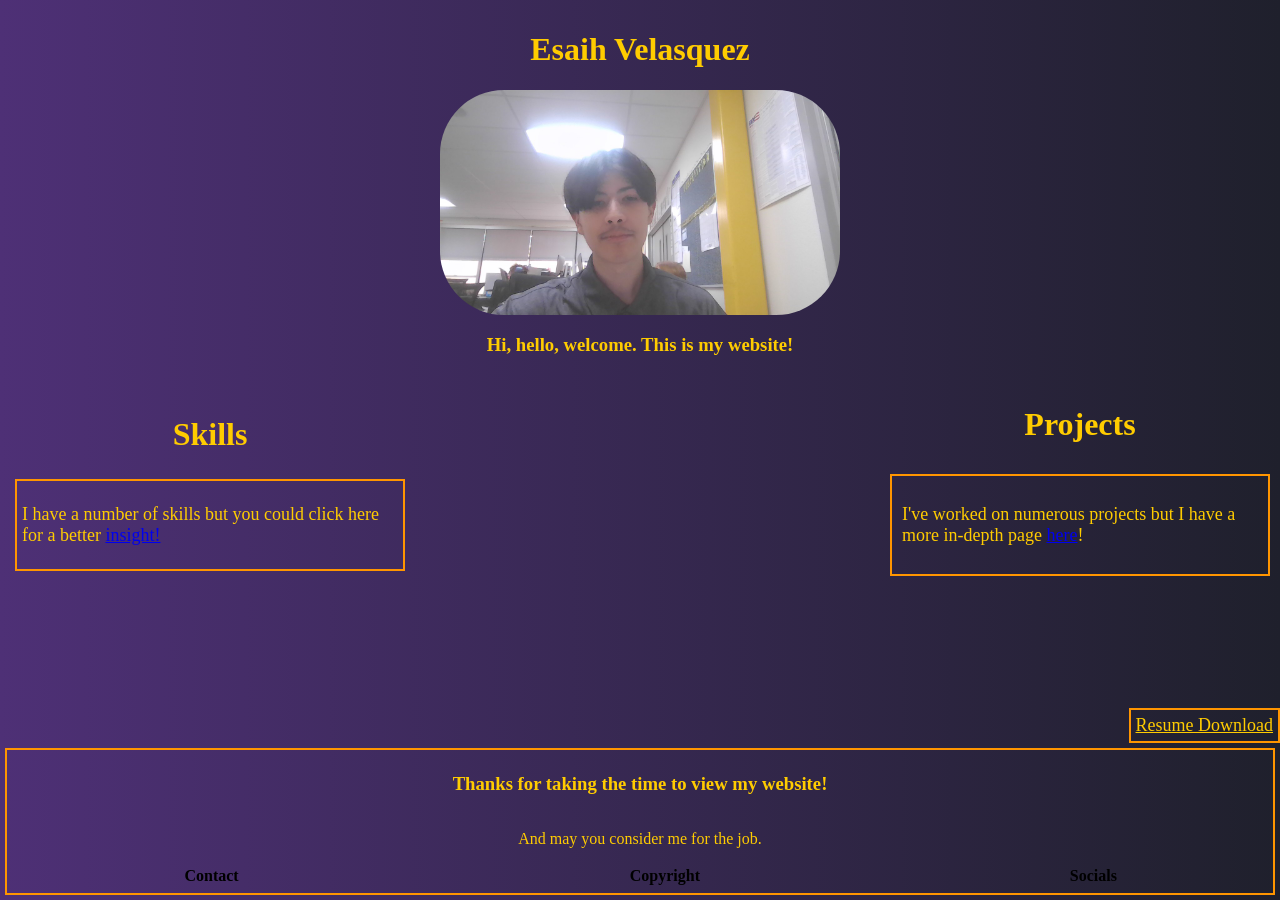
<file: index.html>
<!DOCTYPE html>
<html lang="en">
<head>
    <script src="https://code.jquery.com/jquery-3.7.1.js" integrity="sha256-eKhayi8LEQwp4NKxN+CfCh+3qOVUtJn3QNZ0TciWLP4=" crossorigin="anonymous"></script>
    <style></style>
    <meta charset="UTF-8">
    <meta name="viewport" content="width=device-width, initial-scale=1.0">
    <meta name="author" content="Esaih Velasquez">
    <meta name="description" content="">
    <meta property="og:image" content="">
    <meta property="og:title" content="">
    <meta property="og:description" content="">
    <link rel="stylesheet" href="./css/index.css">
    <title>Portfolio Project</title>
</head>
<body>
    <div class="abt_Me">
        <h1 id="title">Esaih Velasquez</h1>
        <img src="./images/self.jpg" alt="placeholder thing" id="pfp">
        <h3>Hi, hello, welcome. This is my website!</h3>
    </div>
    <div class="main_Content">
        <div class="skills_Con">
            <h1 class="box_Title">Skills</h1>
            <div class="skills">
                <p>I have a number of skills but you could click here for a better <a href="#">insight!</a></p>
            </div>
        </div>
        <div class="projects_Con">
            <h1 class="box_Title">Projects</h1>
            <div class="projects">
                <p>I've worked on numerous projects but I have a more in-depth page <a href="#">here</a>!</p>
            </div>
        </div>
    </div>
        <span id="resume_Download">
            <a href="#">Resume Download</a>
        </span>
    <footer>
        <div class="last">
            <h3>Thanks for taking the time to view my website!</h3>
            <p>And may you consider me for the job.</p>
        </div>
        <div class="tables">
            <table>
                <tr>
                    <th>Contact</th>
                    <th>Copyright</th>
                    <th>Socials</th>
                </tr>
            </table>
        </div>
    </footer>
    <div id="blackout"></div>
    <script src="jqueryscript/index.js"></script>
</body>
</html>
</file>
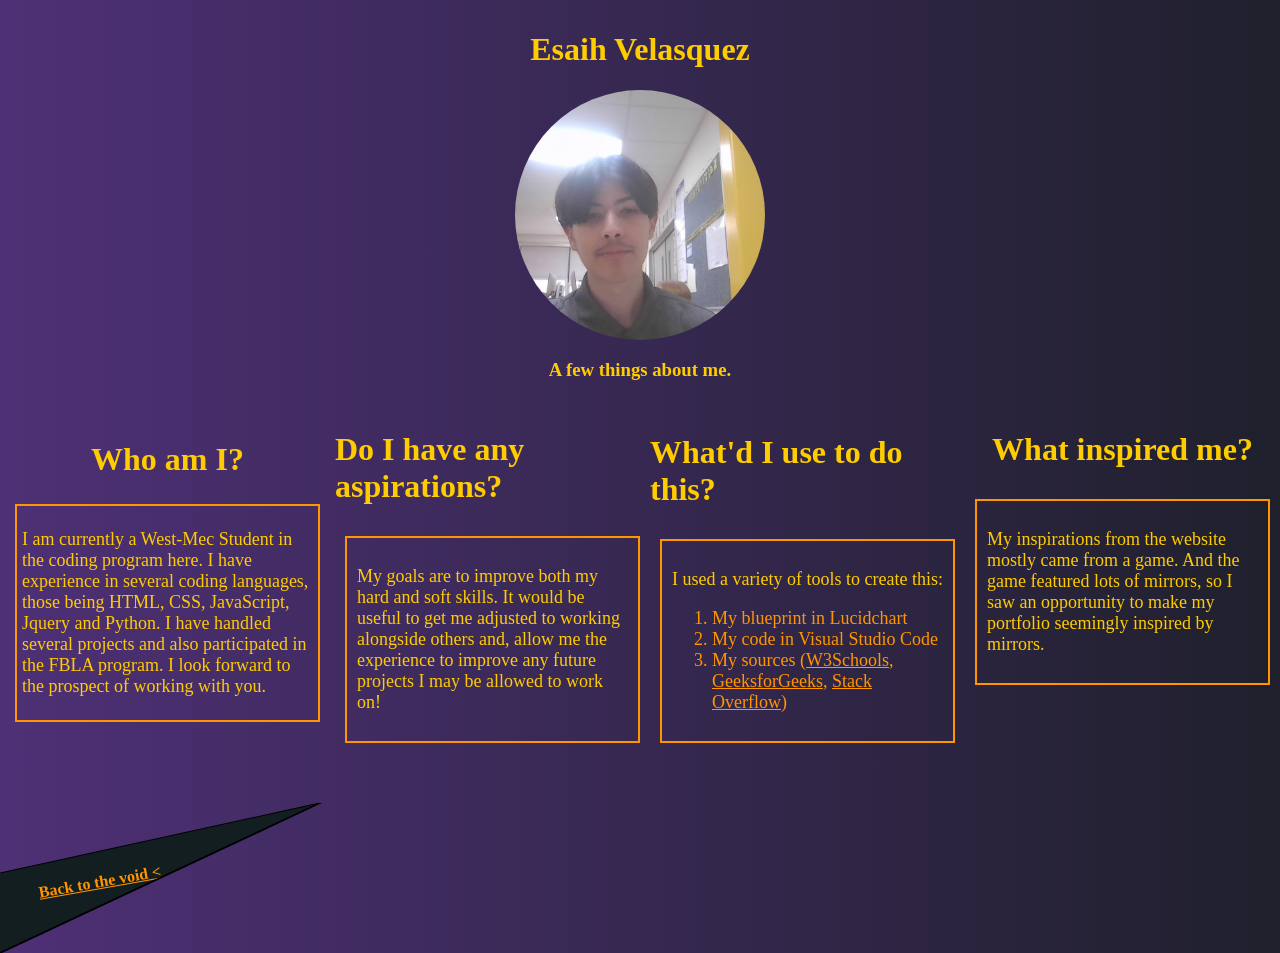
<file: html/aboutMe.html>
<!DOCTYPE html>
<html lang="en">
<head>
    <script src="https://code.jquery.com/jquery-3.7.1.js" integrity="sha256-eKhayi8LEQwp4NKxN+CfCh+3qOVUtJn3QNZ0TciWLP4=" crossorigin="anonymous"></script>
    <meta charset="UTF-8">
    <meta name="viewport" content="width=device-width, initial-scale=1.0">
    <link rel="stylesheet" href="../css/about.css">
    <title>About Me!</title>
</head>
<body>
    <div id="blackout"></div>
        <div class="abt_Me">
        <h1 id="title">Esaih Velasquez</h1>
        <img src="../images/self.jpg" alt="my profile" id="pfp">
        <h3>A few things about me.</h3>
    </div>
    <div class="mainContent">
        <div class="who_Am_I">
            <h1 class="box_Title">Who am I?</h1>
            <div class="w_A_I_Wrds">
                <p>I am currently a West-Mec Student in the coding program here. I have experience in several coding languages, those being HTML, CSS, JavaScript, Jquery and Python. I have handled several projects and also participated in the FBLA program. I look forward to the prospect of working with you.</p>
            </div>
        </div>
        <div class="d_I_H_A_A">
            <h1 class="box_Title">Do I have any aspirations?</h1>
            <div class="d_I_H_A_A_Wrds">
                <p>My goals are to improve both my hard and soft skills. It would be useful to get me adjusted to working alongside others and, allow me the experience to improve any future projects I may be allowed to work on!</p>
            </div>
        </div>
        <div class="tech_Tree">
            <h1 class="box_Title">What'd I use to do this?</h1>
            <div class="tech_Flex">
                <p>I used a variety of tools to create this: </p>
                    <ol>
                        <li>My blueprint in Lucidchart</li>
                        <li>My code in Visual Studio Code</li>
                        <li>My sources (<a href="https://www.w3schools.com/">W3Schools</a>, <a href="https://www.geeksforgeeks.org/">GeeksforGeeks</a>, <a href="https://stackoverflow.com/questions">Stack Overflow</a>)</li>
                    </ol>
            </div>
        </div>
        <div class="idea_Time">
            <h1 class="box_Title">What inspired me?</h1>
            <div class="idea_Wrds">
                <p>My inspirations from the website mostly came from a game. And the game featured lots of mirrors, so I saw an opportunity to make my portfolio seemingly inspired by mirrors.</p>
        </div>
        </div>
    </div>
<footer class="shards">
    <div class="shard" id="shard_Return">
        <a href="../html/afterTheBreak.html">Back to the void <</a>
    </div>
<svg class='shard_lines' viewBox="0 0 100 100" preserveAspectRatio="none">
    <line x1="25" y1="25" x2="0" y2="100" stroke="black" stroke-width="0.3"/>
    <line x1="25" y1="25" x2="0" y2="60" stroke="black" stroke-width="0.3"/>
</svg>
</footer>
    <script src="../jqueryscript/base.js"></script>
</body>
</html>
</file>
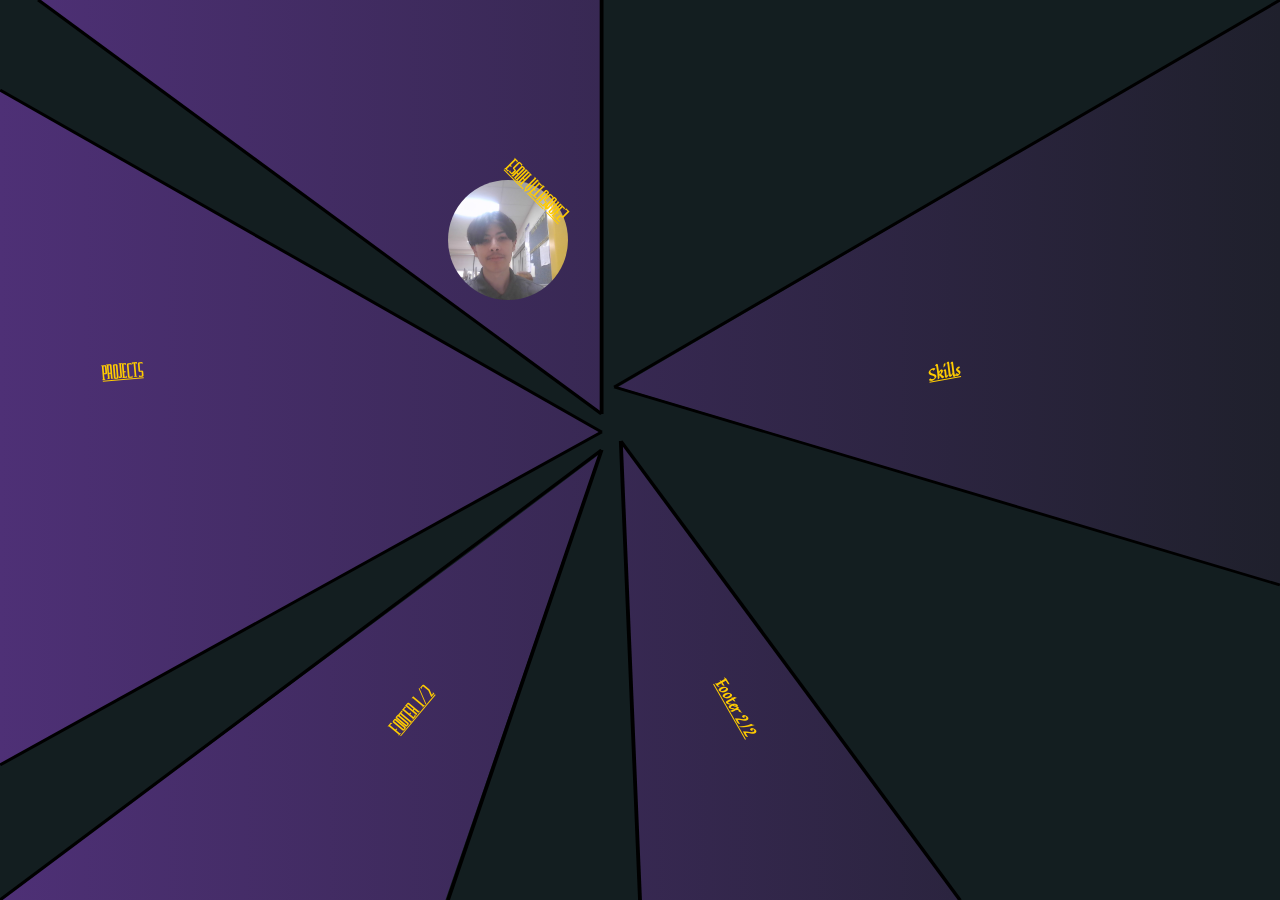
<file: html/afterTheBreak.html>
<!DOCTYPE html>
<html lang="en">
<head>
    <script src="https://code.jquery.com/jquery-3.7.1.js" integrity="sha256-eKhayi8LEQwp4NKxN+CfCh+3qOVUtJn3QNZ0TciWLP4=" crossorigin="anonymous"></script>
    <meta charset="UTF-8">
    <meta name="viewport" content="width=device-width, initial-scale=1.0">
    <link rel="stylesheet" href="../css/break.css">
    <title>The Void.</title>
</head>
<body>
    <div id="blackout"></div>

    <div class="shards">
        <div class="shard" id="shard-projects">
            <span id="left"><a href="project.html">Projects</a></span>
        </div>
        <div class="shard" id="shard-pfp">
            <img src="../images/self.jpg" alt="my profile" id="pfp">
            <span id='left'><a href="aboutMe.html">Esaih Velasquez</a></span>
        </div>
        <div class="shard" id="shard-skills">
            <span id="right"><a href="skills.html">Skills</a></span>
        </div>
        <div class="shard" id="shard-footer1">
            <span id="left"><a href="footer1.html">Footer 1/2</a></span>
        </div>
        <div class="shard" id="shard-footer2">
            <span id="right"><a href="footer2.html">Footer 2/2</a></span>
        </div>
        <svg class="shard-lines" viewBox="0 0 100 100" preserveAspectRatio="none">
            <!-- <line x1="0%" y1="100%" x2="100%" y2="0%" stroke="black" stroke-width="0.3" id="l1"/> -->
            <line x1="47" y1="46" x2="3" y2="0" stroke="black" stroke-width="0.3" id="l1"/> <!--PFP lines-->
            <line x1="47" y1="46" x2="47" y2="0" stroke="black" stroke-width="0.3" id="l2"/>
            <line x1="47" y1="48" x2="0" y2="10" stroke="black" stroke-width="0.3" id="l3"/> <!--Projects Lines-->
            <line x1="47" y1="48" x2="0" y2="85" stroke="black" stroke-width="0.3" id="l4"/>
            <line x1="48" y1="43" x2="100" y2="65" stroke="black" stroke-width="0.3" id="l5"/> <!--SKills Lines-->
            <line x1="48" y1="43" x2="100" y2="0" stroke="black" stroke-width="0.3" id="l6"/>
            <line x1="47" y1="50" x2="0" y2="100" stroke="black" stroke-width="0.3" id="l7"/> <!--Footer 1/2 Lines-->
            <line x1="47" y1="50" x2="35" y2="100" stroke="black" stroke-width="0.3" id="l8"/>
            <line x1="48.5" y1="49" x2="50" y2="100" stroke="black" stroke-width="0.3" id="l9"/> <!--Footer 2/2 Lines-->
            <line x1="48.5" y1="49" x2="75" y2="100" stroke="black" stroke-width="0.3" id="l10"/>
        </svg>
    </div>
    <script src="../jqueryscript/base.js"></script>
</body>
</html>
</file>
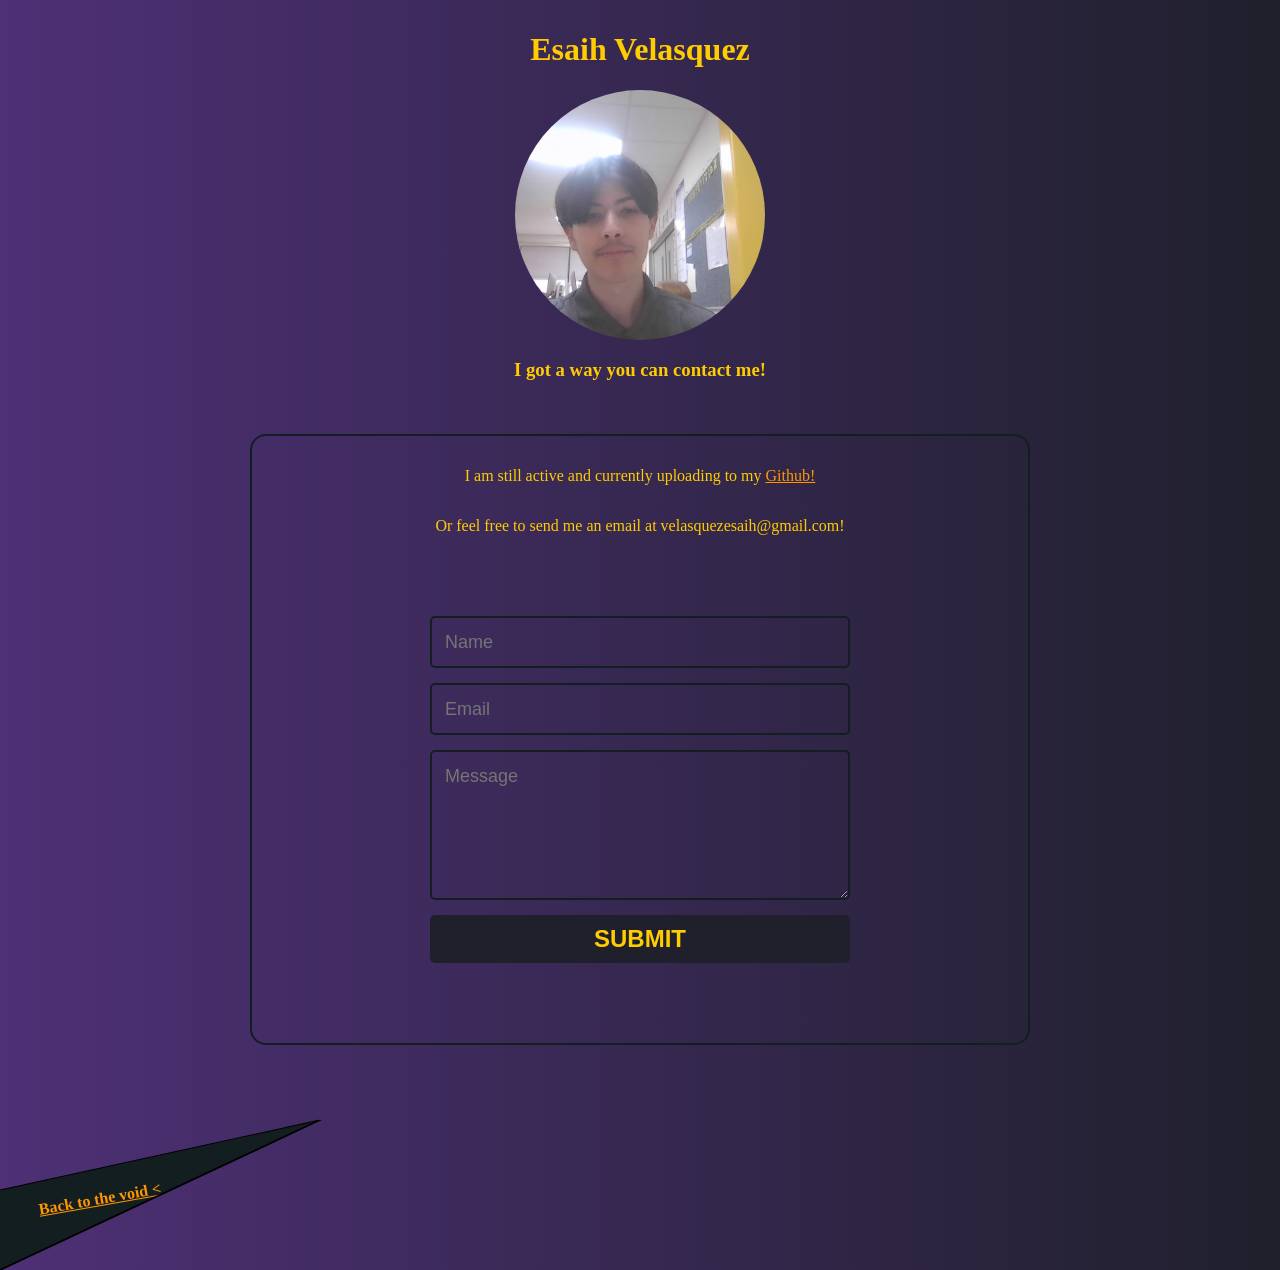
<file: html/footer1.html>
<!DOCTYPE html>
<html lang="en">
<head>
    <script src="https://code.jquery.com/jquery-3.7.1.js" integrity="sha256-eKhayi8LEQwp4NKxN+CfCh+3qOVUtJn3QNZ0TciWLP4=" crossorigin="anonymous"></script>
    <meta charset="UTF-8">
    <meta name="viewport" content="width=device-width, initial-scale=1.0">
    <link rel="stylesheet" href="../css/footer1.css">
    <title>Part 1 of my footer.</title>
</head>
<body>
    <div id="blackout"></div>
        <div class="abt_Me">
        <h1 id="title">Esaih Velasquez</h1>
        <img src="../images/self.jpg" alt="my profile" id="pfp">
        <h3>I got a way you can contact me!</h3>
    </div>
    <div class="mainContent">
            <p>I am still active and currently uploading to my <a href="https://github.com/lilVelasquez4901">Github!</a></p>
            <p>Or feel free to send me an email at <span id="email">velasquezesaih@gmail.com</span>!</p>
        <form id="contactForm">
            <input name="name" type="text" id="name" class="feedback-input" placeholder="Name" required />
            <input name="email" type="email" id="email" class="feedback-input" placeholder="Email" required />
            <textarea name="message" id="message" class="feedback-input" placeholder="Message" required></textarea>
            <input type="submit" value="SUBMIT" />
        </form>
    </div>
<footer class="shards">
    <div class="shard" id="shard_Return">
        <a href="../html/afterTheBreak.html">Back to the void <</a>
    </div>
<svg class='shard_lines' viewBox="0 0 100 100" preserveAspectRatio="none">
    <line x1="25" y1="25" x2="0" y2="100" stroke="black" stroke-width="0.3"/>
    <line x1="25" y1="25" x2="0" y2="60" stroke="black" stroke-width="0.3"/>
</svg>
</footer>
    <script src="../jqueryscript/base.js"></script>
</body>
</html>
</file>
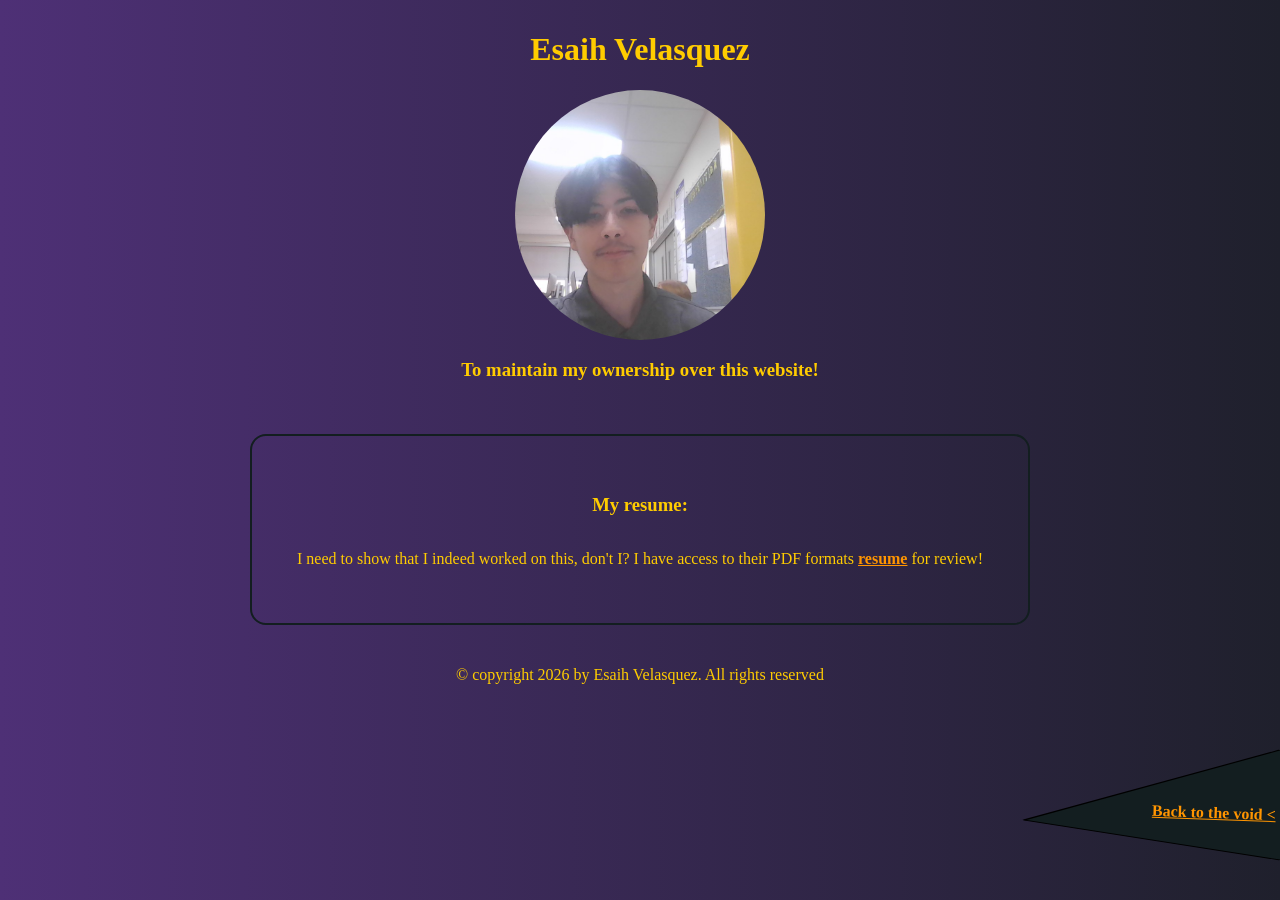
<file: html/footer2.html>
<!DOCTYPE html>
<html lang="en">
<head>
    <script src="https://code.jquery.com/jquery-3.7.1.js" integrity="sha256-eKhayi8LEQwp4NKxN+CfCh+3qOVUtJn3QNZ0TciWLP4=" crossorigin="anonymous"></script>
    <meta charset="UTF-8">
    <meta name="viewport" content="width=device-width, initial-scale=1.0">
    <link rel="stylesheet" href="../css/footer2.css">
    <title>Part 2 of my footer.</title>
</head>
<body>
    <div id="blackout"></div>
        <div class="abt_Me">
        <h1 id="title">Esaih Velasquez</h1>
        <img src="../images/self.jpg" alt="my profile" id="pfp">
        <h3>To maintain my ownership over this website!</h3>
    </div>
    <div class="mainContent">
        <h3>My resume:</h3>
        <p>I need to show that I indeed worked on this, don't I? I have access to their PDF formats <a href="https://docs.google.com/document/d/1Mwy10I8POn7TSw9EBKY8IScNZadXvMU5I20GjYs7Fwo/edit?usp=sharing" download="https://docs.google.com/document/d/1Mwy10I8POn7TSw9EBKY8IScNZadXvMU5I20GjYs7Fwo/edit?usp=sharing">resume</a> for review!</p>
    </div>
    <div id="makeshiftFooter">
        <p>© copyright 2026 by Esaih Velasquez. All rights reserved</p>
    </div>
<footer class="shards">
    <div class="shard" id="shard_Return">
        <a href="../html/afterTheBreak.html">Back to the void <</a>
    </div>
<svg class='shard_lines' viewBox="0 0 100 100" preserveAspectRatio="none">
    <line x1="80" y1="60" x2="100" y2="25" stroke="black" stroke-width="0.3"/>
    <line x1="80" y1="60" x2="100" y2="80" stroke="black" stroke-width="0.3"/>
</svg>
</footer>
    <script src="../jqueryscript/base.js"></script>
</body>
</html>
</file>
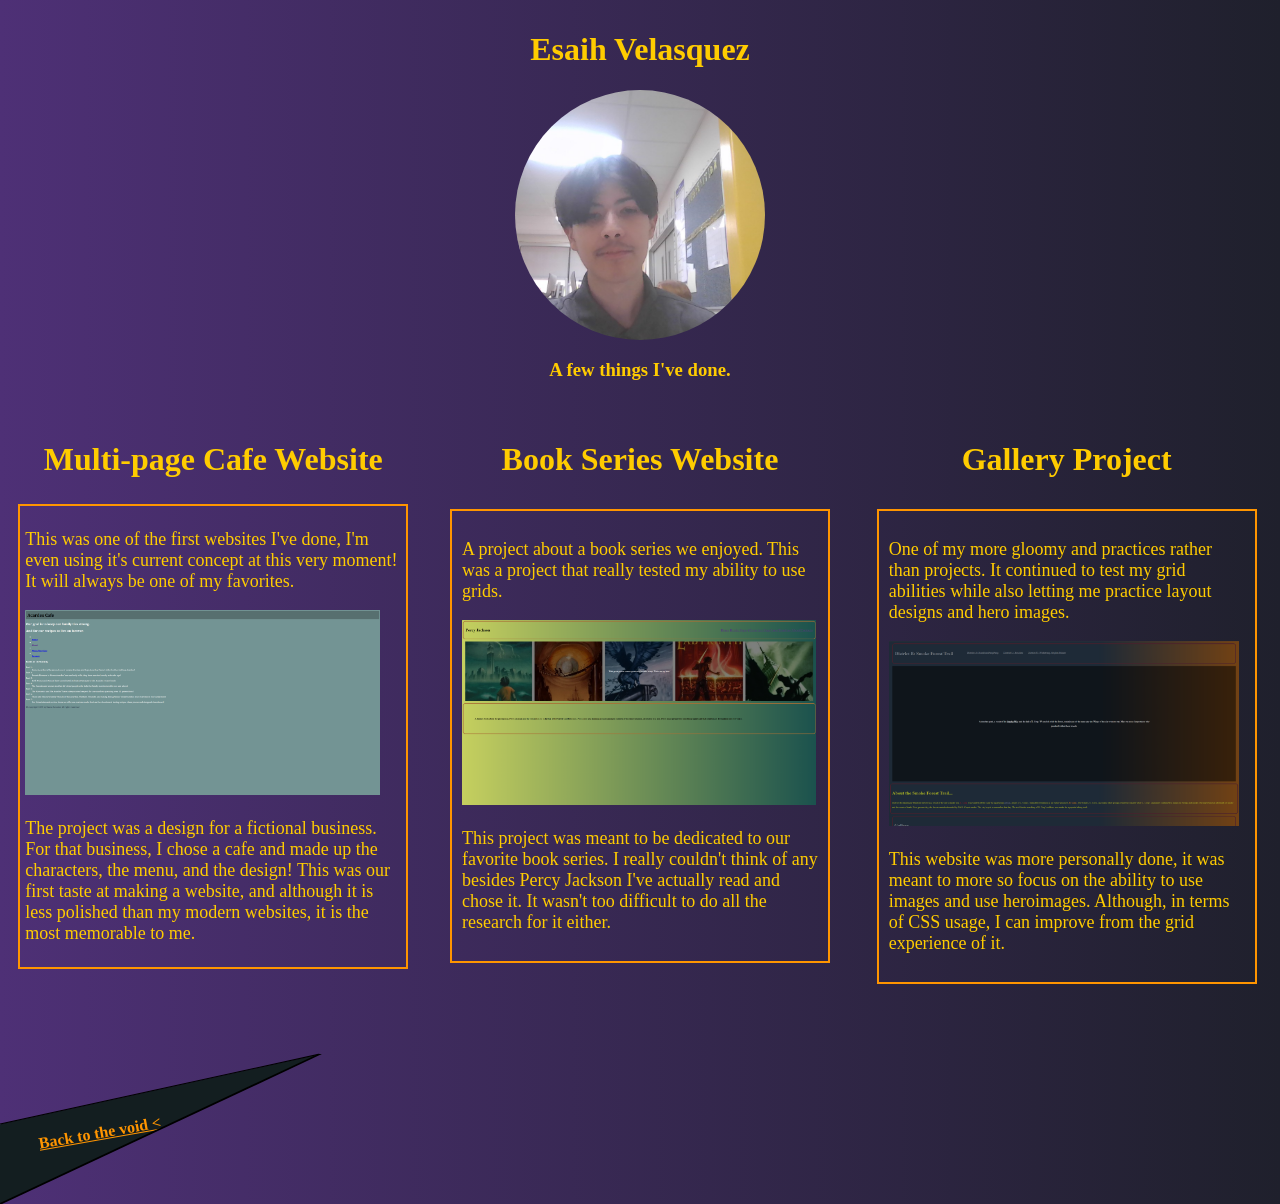
<file: html/project.html>
<!DOCTYPE html>
<html lang="en">
<head>
    <script src="https://code.jquery.com/jquery-3.7.1.js" integrity="sha256-eKhayi8LEQwp4NKxN+CfCh+3qOVUtJn3QNZ0TciWLP4=" crossorigin="anonymous"></script>
    <meta charset="UTF-8">
    <meta name="viewport" content="width=device-width, initial-scale=1.0">
    <link rel="stylesheet" href="../css/project.css">
    <title>My Projects.</title>
</head>
<body>
    <div id="blackout"></div>
        <div class="abt_Me">
        <h1 id="title">Esaih Velasquez</h1>
        <img src="../images/self.jpg" alt="my profile" id="pfp">
        <h3>A few things I've done.</h3>
    </div>
    <div class="mainContent">
        <div class="p1">
            <h1 class="box_Title">Multi-page Cafe Website</h1>
            <div class="p1_Wrds">
                <p>This was one of the first websites I've done, I'm even using it's current concept at this very moment! It will always be one of my favorites.</p>
                <a href="/My Drive/CS 101/Unit 1/Notes/multiPageWebsite/multiPageWebsiteHome.html"><img src="../images/Acardes Cafe.png" alt="Acardes Cafe Homepage"></a>
                <p>The project was a design for a fictional business. For that business, I chose a cafe and made up the characters, the menu, and the design! This was our first taste at making a website, and although it is less polished than my modern websites, it is the most memorable to me.</p>
            </div>
        </div>
        <div class="p2">
            <h1 class="box_Title">Book Series Website</h1>
            <div class="p2_Wrds">
                <p>A project about a book series we enjoyed. This was a project that really tested my ability to use grids.</p>
                <a href="/My Drive/CS 101/Unit 1/Notes/Book Series/bookSeriesHome.html"><img src="../images/Book Series.png" alt="Book Series Homepage"></a>
                <p>This project was meant to be dedicated to our favorite book series. I really couldn't think of any besides Percy Jackson I've actually read and chose it. It wasn't too difficult to do all the research for it either.</p>
            </div>
        </div>
        <div class="p3">
            <h1 class="box_Title">Gallery Project</h1>
            <div class="p3_Wrds">
                <p>One of my more gloomy and practices rather than projects. It continued to test my grid abilities while also letting me practice layout designs and hero images.</p>
                <a href="/My Drive/CS 101/Unit 1/Notes/Media Project/gallery.html" alt="Gallery Project"><img src="../images/Gallery Project.png" alt="Gallery Project Page"></a>
                <p>This website was more personally done, it was meant to more so focus on the ability to use images and use heroimages. Although, in terms of CSS usage, I can improve from the grid experience of it.</p>
        </div>
        </div>
    </div>
<footer class="shards">
    <div class="shard" id="shard_Return">
        <a href="../html/afterTheBreak.html">Back to the void <</a>
    </div>
<svg class='shard_lines' viewBox="0 0 100 100" preserveAspectRatio="none">
    <line x1="25" y1="25" x2="0" y2="100" stroke="black" stroke-width="0.3"/>
    <line x1="25" y1="25" x2="0" y2="60" stroke="black" stroke-width="0.3"/>
</svg>
</footer>
    <script src="../jqueryscript/base.js"></script>
</body>
</html>
</file>
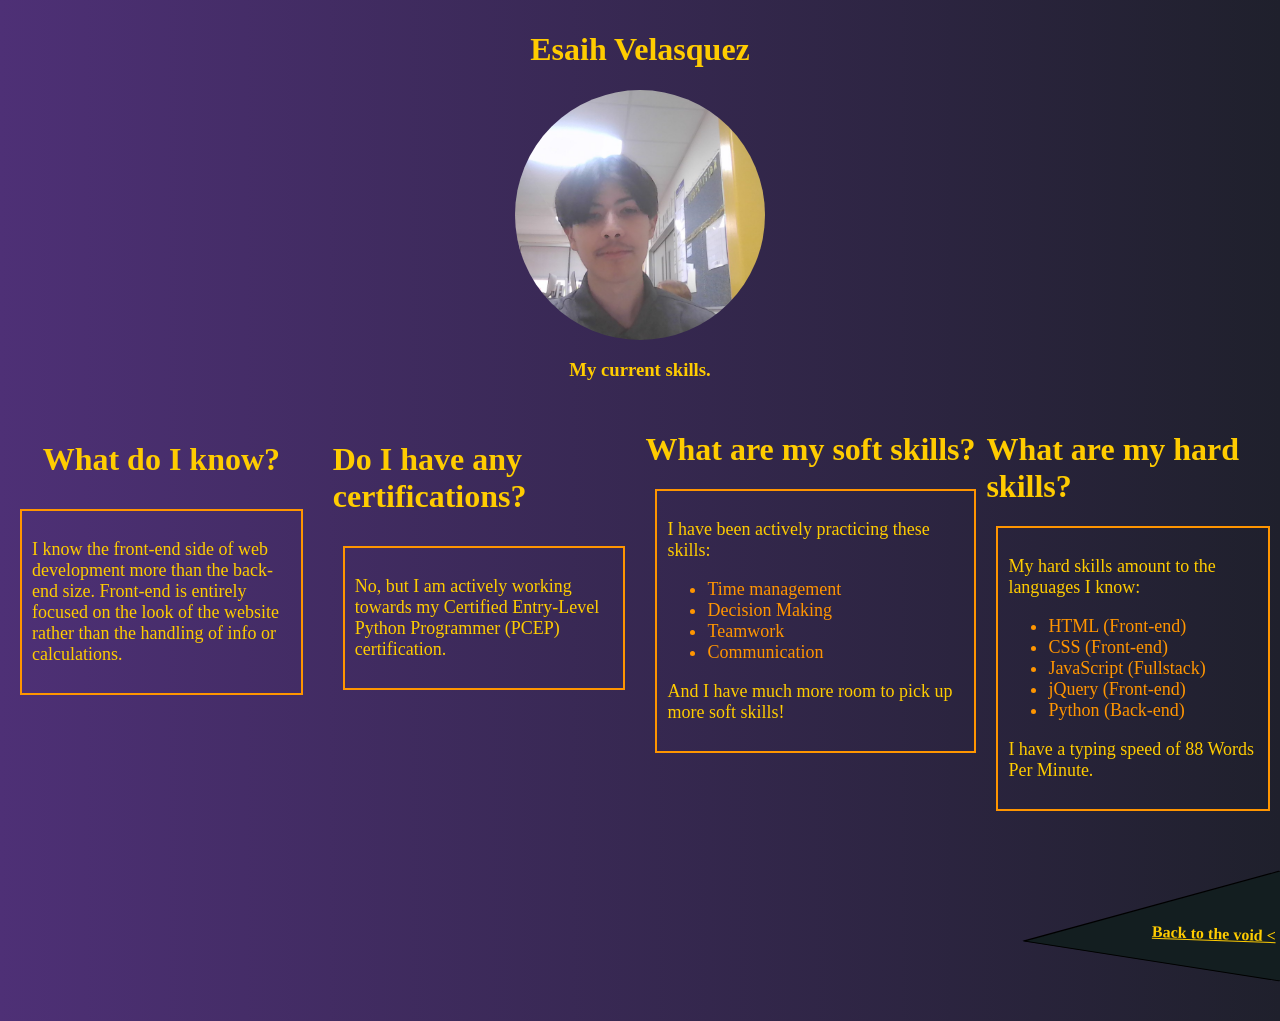
<file: html/skills.html>
<!DOCTYPE html>
<html lang="en">
<head>
    <script src="https://code.jquery.com/jquery-3.7.1.js" integrity="sha256-eKhayi8LEQwp4NKxN+CfCh+3qOVUtJn3QNZ0TciWLP4=" crossorigin="anonymous"></script>
    <meta charset="UTF-8">
    <meta name="viewport" content="width=device-width, initial-scale=1.0">
    <link rel="stylesheet" href="../css/skills.css">
    <title>My skills.</title>
</head>
<body>
    <div id="blackout"></div>
        <div class="abt_Me">
        <h1 id="title">Esaih Velasquez</h1>
        <img src="../images/self.jpg" alt="my profile" id="pfp">
        <h3>My current skills.</h3>
    </div>
    <div class="mainContent">
        <div class="what_I_Do">
            <h1 class="box_Title">What do I know?</h1>
            <div class="w_I_D_Wrds">
                <p>I know the front-end side of web development more than the back-end size. Front-end is entirely focused on the look of the website rather than the handling of info or calculations.</p>
            </div>
        </div>
        <div class="certs">
            <h1 class="box_Title">Do I have any certifications?</h1>
            <div class="certs_Wrds">
                <p>No, but I am actively working towards my Certified Entry-Level Python Programmer (PCEP) certification.</p>
            </div>
        </div>
        <div class="soft_skills">
            <h1 class="box_Title">What are my soft skills?</h1>
            <div class="soft_Wrds">
                <p>I have been actively practicing these skills: </p>
                    <ul>
                        <li>Time management</li>
                        <li>Decision Making</li>
                        <li>Teamwork</li>
                        <li>Communication</li>
                    </ul>
                <p>And I have much more room to pick up more soft skills!</p>
            </div>
        </div>
        <div class="hard_skills">
            <h1 class="box_Title">What are my hard skills?</h1>
            <div class="hard_Wrds">
                <p>My hard skills amount to the languages I know:</p>
                    <ul>
                        <li id="html">HTML (Front-end)</li>
                        <li id="css">CSS (Front-end)</li>
                        <li id="js">JavaScript (Fullstack)</li>
                        <li id="jq">jQuery (Front-end)</li>
                        <li id="py">Python (Back-end)</li>
                    </ul>
                <p>I have a typing speed of 88 Words Per Minute.</p>
        </div>
        </div>
    </div>
<footer class="shards">
    <div class="shard" id="shard_Return">
        <a href="../html/afterTheBreak.html">Back to the void <</a>
    </div>
<svg class='shard_lines' viewBox="0 0 100 100" preserveAspectRatio="none">
    <line x1="80" y1="60" x2="100" y2="25" stroke="black" stroke-width="0.3"/>
    <line x1="80" y1="60" x2="100" y2="80" stroke="black" stroke-width="0.3"/>
</svg>
</footer>
    <script src="../jqueryscript/base.js"></script>
</body>
</html>
</file>
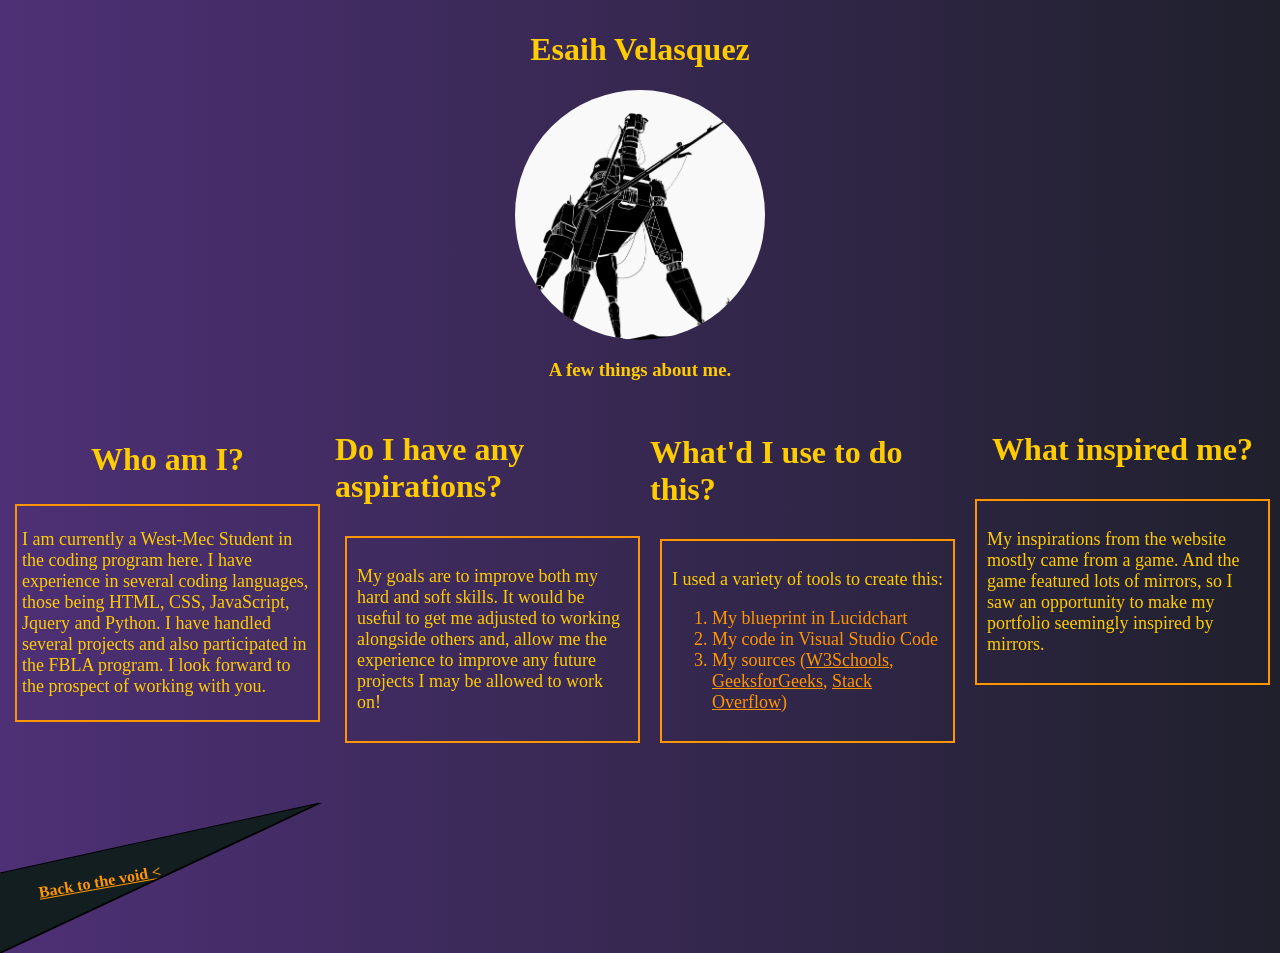
<file: Portfolio Project/html/aboutMe.html>
<!DOCTYPE html>
<html lang="en">
<head>
    <script src="https://code.jquery.com/jquery-3.7.1.js" integrity="sha256-eKhayi8LEQwp4NKxN+CfCh+3qOVUtJn3QNZ0TciWLP4=" crossorigin="anonymous"></script>
    <meta charset="UTF-8">
    <meta name="viewport" content="width=device-width, initial-scale=1.0">
    <link rel="stylesheet" href="../css/about.css">
    <title>About Me!</title>
</head>
<body>
    <div id="blackout"></div>
        <div class="abt_Me">
        <h1 id="title">Esaih Velasquez</h1>
        <img src="../images/placeholder img.png" alt="my profile" id="pfp">
        <h3>A few things about me.</h3>
    </div>
    <div class="mainContent">
        <div class="who_Am_I">
            <h1 class="box_Title">Who am I?</h1>
            <div class="w_A_I_Wrds">
                <p>I am currently a West-Mec Student in the coding program here. I have experience in several coding languages, those being HTML, CSS, JavaScript, Jquery and Python. I have handled several projects and also participated in the FBLA program. I look forward to the prospect of working with you.</p>
            </div>
        </div>
        <div class="d_I_H_A_A">
            <h1 class="box_Title">Do I have any aspirations?</h1>
            <div class="d_I_H_A_A_Wrds">
                <p>My goals are to improve both my hard and soft skills. It would be useful to get me adjusted to working alongside others and, allow me the experience to improve any future projects I may be allowed to work on!</p>
            </div>
        </div>
        <div class="tech_Tree">
            <h1 class="box_Title">What'd I use to do this?</h1>
            <div class="tech_Flex">
                <p>I used a variety of tools to create this: </p>
                    <ol>
                        <li>My blueprint in Lucidchart</li>
                        <li>My code in Visual Studio Code</li>
                        <li>My sources (<a href="https://www.w3schools.com/">W3Schools</a>, <a href="https://www.geeksforgeeks.org/">GeeksforGeeks</a>, <a href="https://stackoverflow.com/questions">Stack Overflow</a>)</li>
                    </ol>
            </div>
        </div>
        <div class="idea_Time">
            <h1 class="box_Title">What inspired me?</h1>
            <div class="idea_Wrds">
                <p>My inspirations from the website mostly came from a game. And the game featured lots of mirrors, so I saw an opportunity to make my portfolio seemingly inspired by mirrors.</p>
        </div>
        </div>
    </div>
<footer class="shards">
    <div class="shard" id="shard_Return">
        <a href="../html/afterTheBreak.html">Back to the void <</a>
    </div>
<svg class='shard_lines' viewBox="0 0 100 100" preserveAspectRatio="none">
    <line x1="25" y1="25" x2="0" y2="100" stroke="black" stroke-width="0.3"/>
    <line x1="25" y1="25" x2="0" y2="60" stroke="black" stroke-width="0.3"/>
</svg>
</footer>
    <script src="../jqueryscript/about.js"></script>
</body>
</html>
</file>
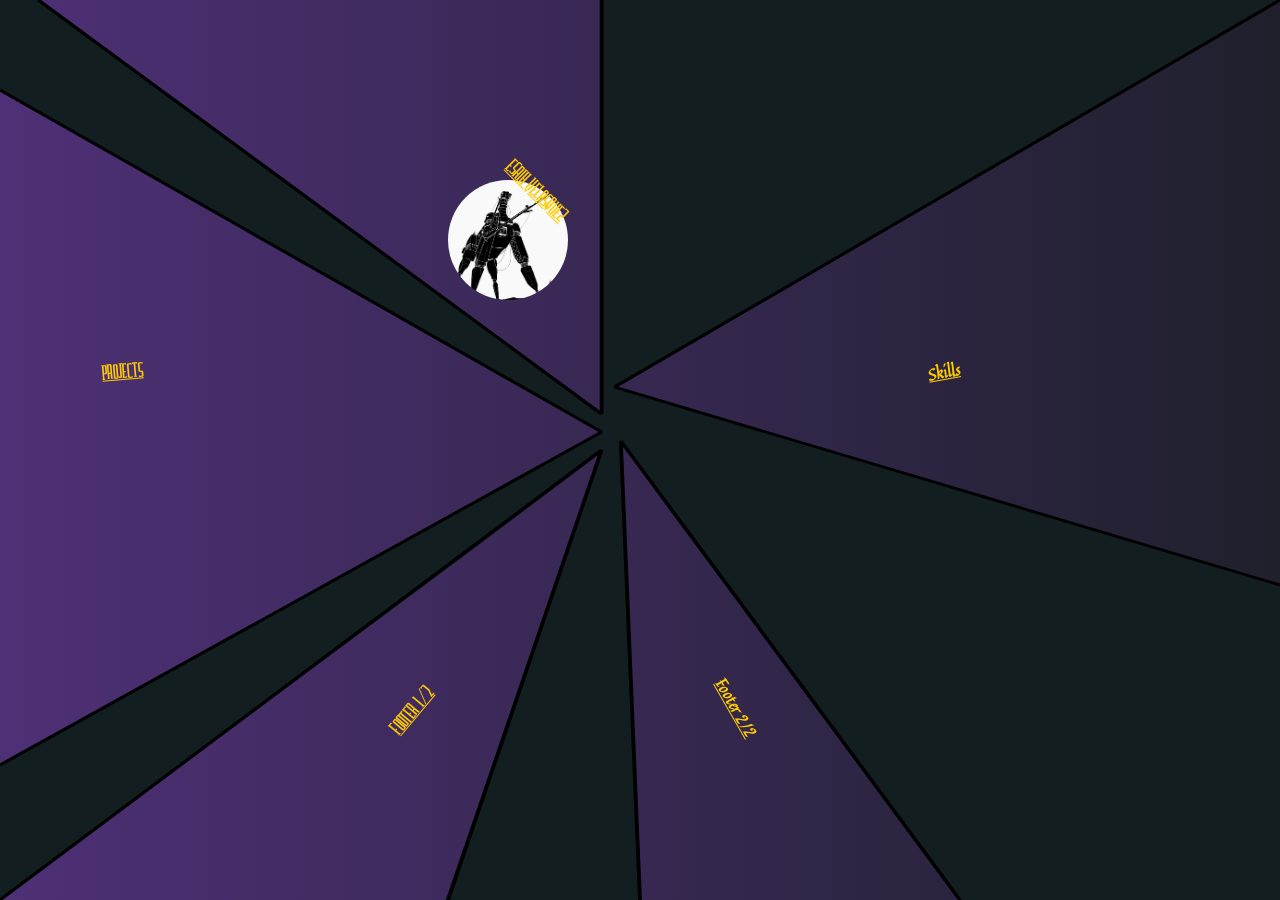
<file: Portfolio Project/html/afterTheBreak.html>
<!DOCTYPE html>
<html lang="en">
<head>
    <script src="https://code.jquery.com/jquery-3.7.1.js" integrity="sha256-eKhayi8LEQwp4NKxN+CfCh+3qOVUtJn3QNZ0TciWLP4=" crossorigin="anonymous"></script>
    <meta charset="UTF-8">
    <meta name="viewport" content="width=device-width, initial-scale=1.0">
    <link rel="stylesheet" href="../css/break.css">
    <title>The Void.</title>
</head>
<body>
    <div id="blackout"></div>

    <div class="shards">
        <div class="shard" id="shard-projects">
            <span id="left"><a href="project.html">Projects</a></span>
        </div>
        <div class="shard" id="shard-pfp">
            <img src="../images/placeholder img.png" alt="my profile" id="pfp">
            <span id='left'><a href="aboutMe.html">Esaih Velasquez</a></span>
        </div>
        <div class="shard" id="shard-skills">
            <span id="right"><a href="skills.html">Skills</a></span>
        </div>
        <div class="shard" id="shard-footer1">
            <span id="left"><a href="footer1.html">Footer 1/2</a></span>
        </div>
        <div class="shard" id="shard-footer2">
            <span id="right"><a href="footer2.html">Footer 2/2</a></span>
        </div>
        <svg class="shard-lines" viewBox="0 0 100 100" preserveAspectRatio="none">
            <!-- <line x1="0%" y1="100%" x2="100%" y2="0%" stroke="black" stroke-width="0.3" id="l1"/> -->
            <line x1="47" y1="46" x2="3" y2="0" stroke="black" stroke-width="0.3" id="l1"/> <!--PFP lines-->
            <line x1="47" y1="46" x2="47" y2="0" stroke="black" stroke-width="0.3" id="l2"/>
            <line x1="47" y1="48" x2="0" y2="10" stroke="black" stroke-width="0.3" id="l3"/> <!--Projects Lines-->
            <line x1="47" y1="48" x2="0" y2="85" stroke="black" stroke-width="0.3" id="l4"/>
            <line x1="48" y1="43" x2="100" y2="65" stroke="black" stroke-width="0.3" id="l5"/> <!--SKills Lines-->
            <line x1="48" y1="43" x2="100" y2="0" stroke="black" stroke-width="0.3" id="l6"/>
            <line x1="47" y1="50" x2="0" y2="100" stroke="black" stroke-width="0.3" id="l7"/> <!--Footer 1/2 Lines-->
            <line x1="47" y1="50" x2="35" y2="100" stroke="black" stroke-width="0.3" id="l8"/>
            <line x1="48.5" y1="49" x2="50" y2="100" stroke="black" stroke-width="0.3" id="l9"/> <!--Footer 2/2 Lines-->
            <line x1="48.5" y1="49" x2="75" y2="100" stroke="black" stroke-width="0.3" id="l10"/>
        </svg>
    </div>
    <script src="../jqueryscript/break.js"></script>
</body>
</html>
</file>
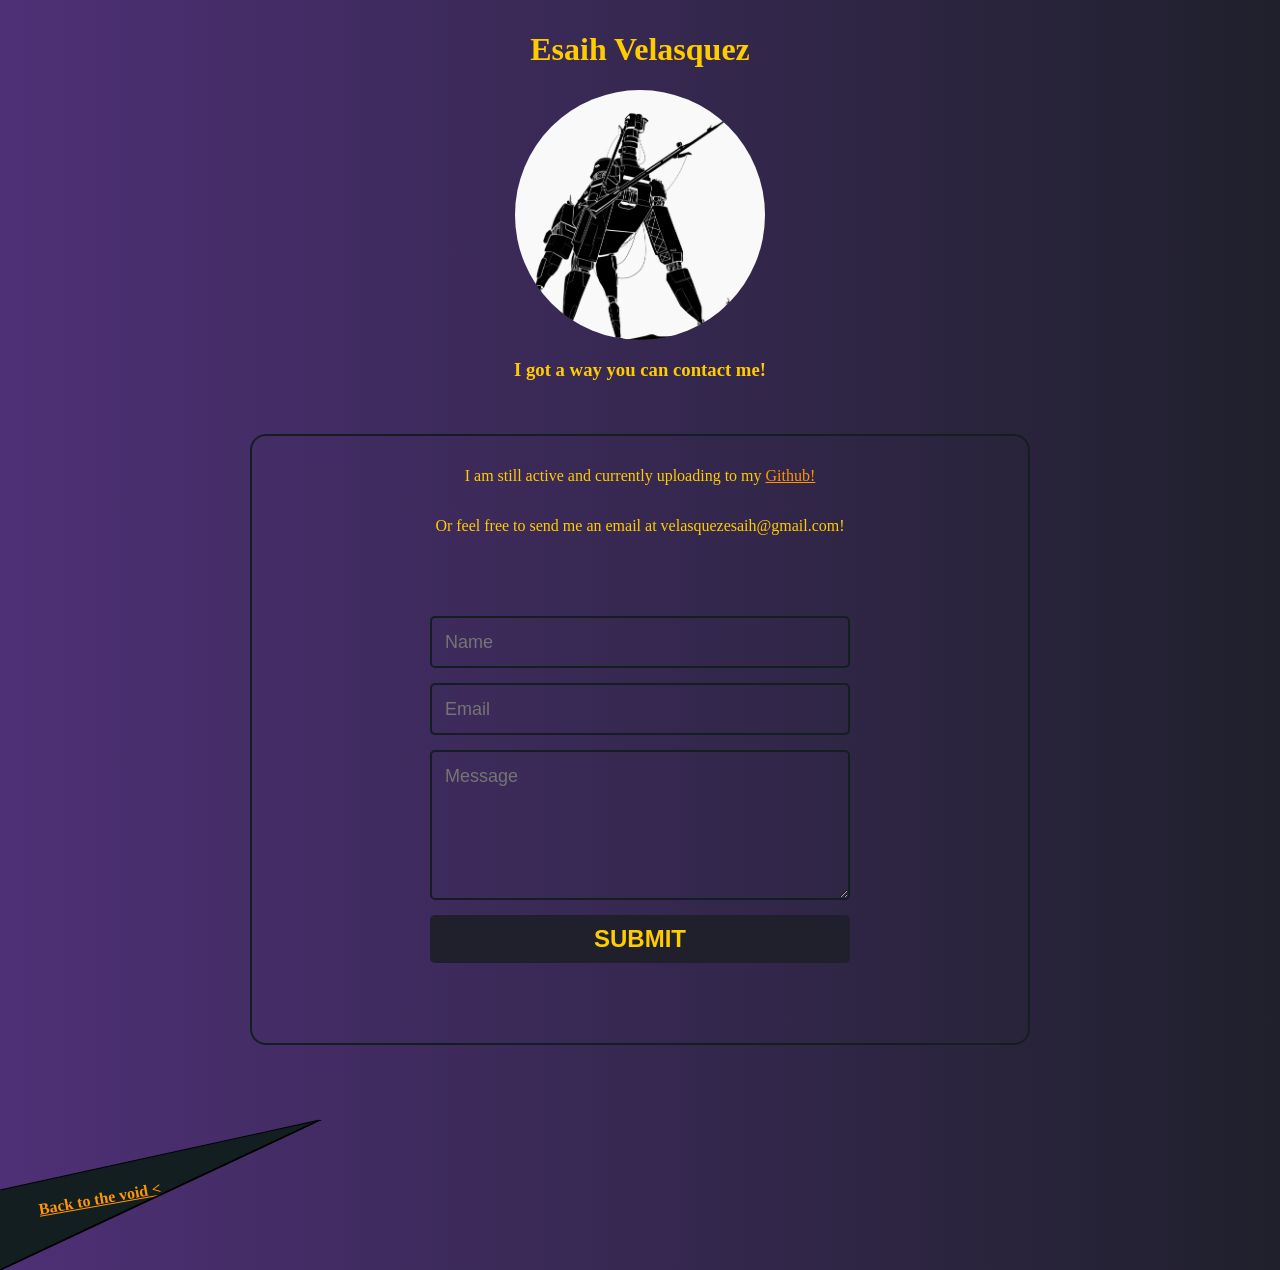
<file: Portfolio Project/html/footer1.html>
<!DOCTYPE html>
<html lang="en">
<head>
    <script src="https://code.jquery.com/jquery-3.7.1.js" integrity="sha256-eKhayi8LEQwp4NKxN+CfCh+3qOVUtJn3QNZ0TciWLP4=" crossorigin="anonymous"></script>
    <meta charset="UTF-8">
    <meta name="viewport" content="width=device-width, initial-scale=1.0">
    <link rel="stylesheet" href="../css/footer1.css">
    <title>Part 1 of my footer.</title>
</head>
<body>
    <div id="blackout"></div>
        <div class="abt_Me">
        <h1 id="title">Esaih Velasquez</h1>
        <img src="../images/placeholder img.png" alt="my profile" id="pfp">
        <h3>I got a way you can contact me!</h3>
    </div>
    <div class="mainContent">
            <p>I am still active and currently uploading to my <a href="https://github.com/lilVelasquez4901">Github!</a></p>
            <p>Or feel free to send me an email at <span id="email">velasquezesaih@gmail.com</span>!</p>
        <form id="contactForm">
            <input name="name" type="text" id="name" class="feedback-input" placeholder="Name" required />
            <input name="email" type="email" id="email" class="feedback-input" placeholder="Email" required />
            <textarea name="message" id="message" class="feedback-input" placeholder="Message" required></textarea>
            <input type="submit" value="SUBMIT" />
        </form>
    </div>
<footer class="shards">
    <div class="shard" id="shard_Return">
        <a href="../html/afterTheBreak.html">Back to the void <</a>
    </div>
<svg class='shard_lines' viewBox="0 0 100 100" preserveAspectRatio="none">
    <line x1="25" y1="25" x2="0" y2="100" stroke="black" stroke-width="0.3"/>
    <line x1="25" y1="25" x2="0" y2="60" stroke="black" stroke-width="0.3"/>
</svg>
</footer>
    <script src="../jqueryscript/footer1.js"></script>
</body>
</html>
</file>
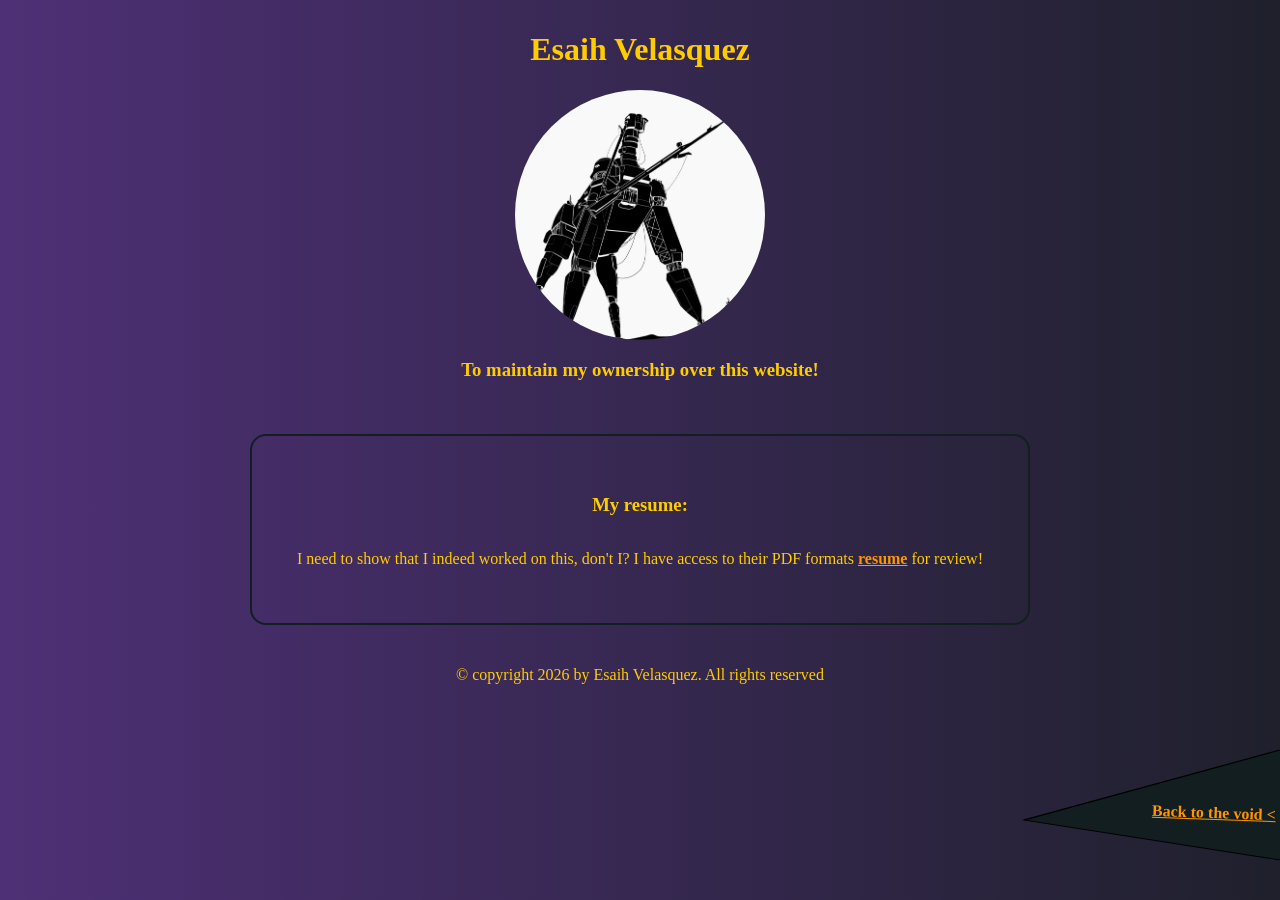
<file: Portfolio Project/html/footer2.html>
<!DOCTYPE html>
<html lang="en">
<head>
    <script src="https://code.jquery.com/jquery-3.7.1.js" integrity="sha256-eKhayi8LEQwp4NKxN+CfCh+3qOVUtJn3QNZ0TciWLP4=" crossorigin="anonymous"></script>
    <meta charset="UTF-8">
    <meta name="viewport" content="width=device-width, initial-scale=1.0">
    <link rel="stylesheet" href="../css/footer2.css">
    <title>Part 2 of my footer.</title>
</head>
<body>
    <div id="blackout"></div>
        <div class="abt_Me">
        <h1 id="title">Esaih Velasquez</h1>
        <img src="../images/placeholder img.png" alt="my profile" id="pfp">
        <h3>To maintain my ownership over this website!</h3>
    </div>
    <div class="mainContent">
        <h3>My resume:</h3>
        <p>I need to show that I indeed worked on this, don't I? I have access to their PDF formats <a href="https://docs.google.com/document/d/1Mwy10I8POn7TSw9EBKY8IScNZadXvMU5I20GjYs7Fwo/edit?usp=sharing" download="https://docs.google.com/document/d/1Mwy10I8POn7TSw9EBKY8IScNZadXvMU5I20GjYs7Fwo/edit?usp=sharing">resume</a> for review!</p>
    </div>
    <div id="makeshiftFooter">
        <p>© copyright 2026 by Esaih Velasquez. All rights reserved</p>
    </div>
<footer class="shards">
    <div class="shard" id="shard_Return">
        <a href="../html/afterTheBreak.html">Back to the void <</a>
    </div>
<svg class='shard_lines' viewBox="0 0 100 100" preserveAspectRatio="none">
    <line x1="80" y1="60" x2="100" y2="25" stroke="black" stroke-width="0.3"/>
    <line x1="80" y1="60" x2="100" y2="80" stroke="black" stroke-width="0.3"/>
</svg>
</footer>
    <script src="../jqueryscript/footer2.js"></script>
</body>
</html>
</file>
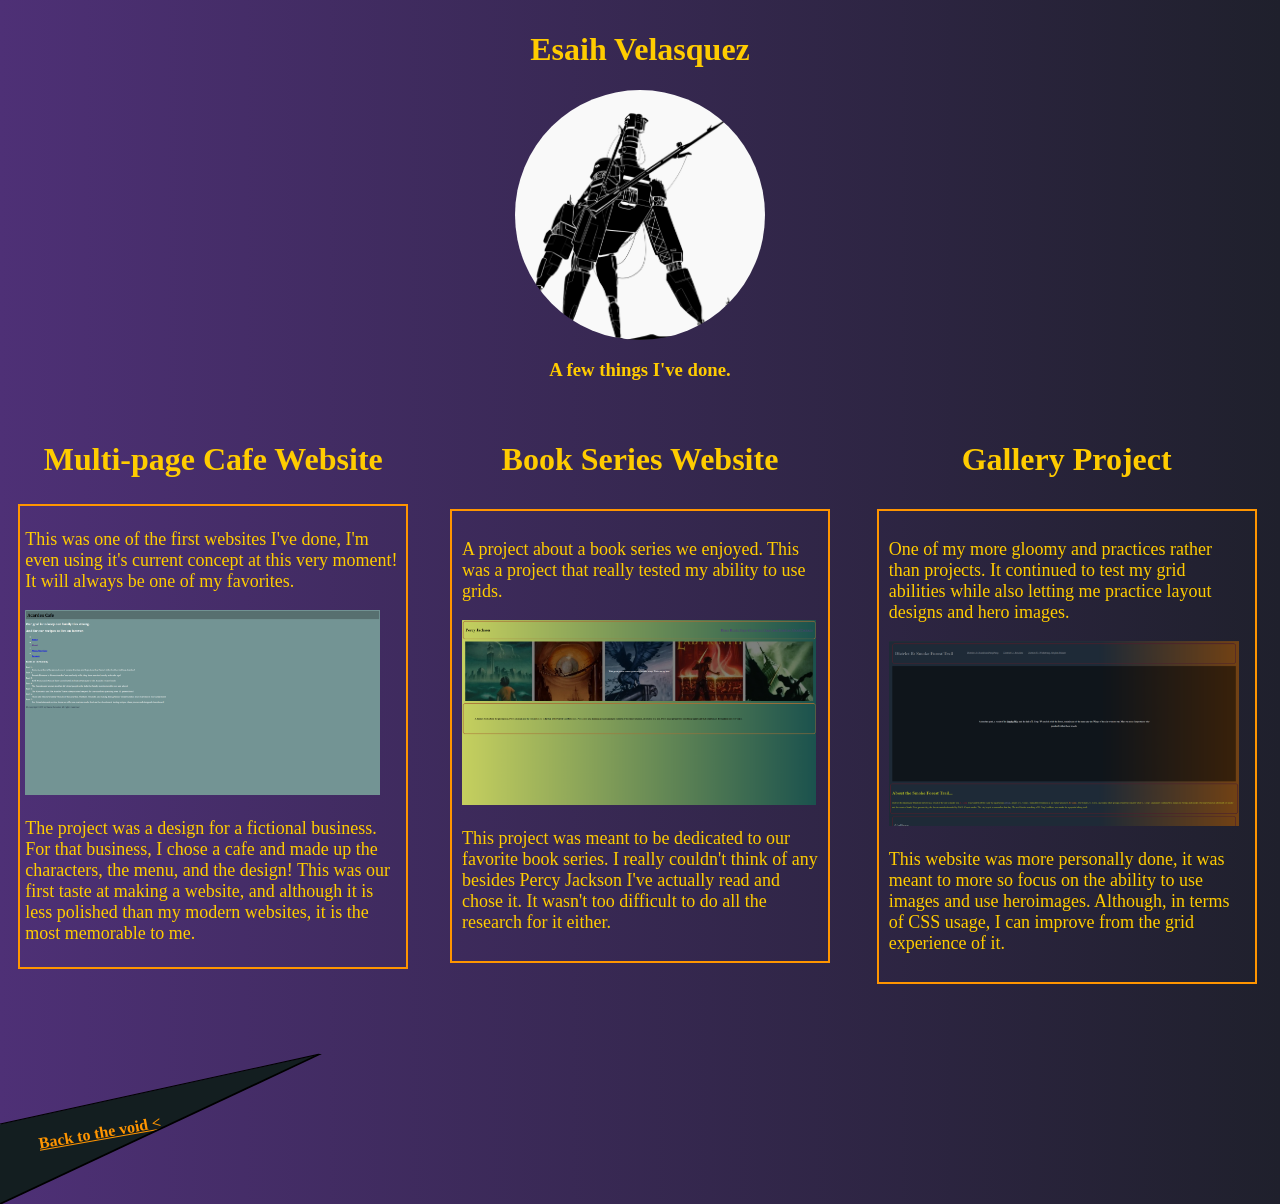
<file: Portfolio Project/html/project.html>
<!DOCTYPE html>
<html lang="en">
<head>
    <script src="https://code.jquery.com/jquery-3.7.1.js" integrity="sha256-eKhayi8LEQwp4NKxN+CfCh+3qOVUtJn3QNZ0TciWLP4=" crossorigin="anonymous"></script>
    <meta charset="UTF-8">
    <meta name="viewport" content="width=device-width, initial-scale=1.0">
    <link rel="stylesheet" href="../css/project.css">
    <title>My Projects.</title>
</head>
<body>
    <div id="blackout"></div>
        <div class="abt_Me">
        <h1 id="title">Esaih Velasquez</h1>
        <img src="../images/placeholder img.png" alt="my profile" id="pfp">
        <h3>A few things I've done.</h3>
    </div>
    <div class="mainContent">
        <div class="p1">
            <h1 class="box_Title">Multi-page Cafe Website</h1>
            <div class="p1_Wrds">
                <p>This was one of the first websites I've done, I'm even using it's current concept at this very moment! It will always be one of my favorites.</p>
                <a href="/My Drive/CS 101/Unit 1/Notes/multiPageWebsite/multiPageWebsiteHome.html"><img src="../images/Acardes Cafe.png" alt="Acardes Cafe Homepage"></a>
                <p>The project was a design for a fictional business. For that business, I chose a cafe and made up the characters, the menu, and the design! This was our first taste at making a website, and although it is less polished than my modern websites, it is the most memorable to me.</p>
            </div>
        </div>
        <div class="p2">
            <h1 class="box_Title">Book Series Website</h1>
            <div class="p2_Wrds">
                <p>A project about a book series we enjoyed. This was a project that really tested my ability to use grids.</p>
                <a href="/My Drive/CS 101/Unit 1/Notes/Book Series/bookSeriesHome.html"><img src="../images/Book Series.png" alt="Book Series Homepage"></a>
                <p>This project was meant to be dedicated to our favorite book series. I really couldn't think of any besides Percy Jackson I've actually read and chose it. It wasn't too difficult to do all the research for it either.</p>
            </div>
        </div>
        <div class="p3">
            <h1 class="box_Title">Gallery Project</h1>
            <div class="p3_Wrds">
                <p>One of my more gloomy and practices rather than projects. It continued to test my grid abilities while also letting me practice layout designs and hero images.</p>
                <a href="/My Drive/CS 101/Unit 1/Notes/Media Project/gallery.html" alt="Gallery Project"><img src="../images/Gallery Project.png" alt="Gallery Project Page"></a>
                <p>This website was more personally done, it was meant to more so focus on the ability to use images and use heroimages. Although, in terms of CSS usage, I can improve from the grid experience of it.</p>
        </div>
        </div>
    </div>
<footer class="shards">
    <div class="shard" id="shard_Return">
        <a href="../html/afterTheBreak.html">Back to the void <</a>
    </div>
<svg class='shard_lines' viewBox="0 0 100 100" preserveAspectRatio="none">
    <line x1="25" y1="25" x2="0" y2="100" stroke="black" stroke-width="0.3"/>
    <line x1="25" y1="25" x2="0" y2="60" stroke="black" stroke-width="0.3"/>
</svg>
</footer>
    <script src="../jqueryscript/project.js"></script>
</body>
</html>
</file>
<file: css/index.css>
:root{
    --wrds: #ffcc00;
    --wrds2: #ff9500;
    --bg1: #4E3076;
    --bg2: #1f202c;
} body {
    background: linear-gradient(90deg, var(--bg1), var(--bg2));
    display: flex;
    flex-direction: column;
    min-height: 100vh;
    margin: 0;
    padding: 0;
} h1, h3, p {
    color: var(--wrds);
} #pfp{
    width: 400px;
    border-radius: 4rem;
} .main_Content{
    display: flex;
    flex-direction: row;
    justify-content: space-between;
    flex: 1;
} .abt_Me {
    color: var(--wrds);
    display: flex;
    flex-direction: column;
    align-items: center;
    padding: 5px;
    margin: 5px;
} .skills_Con{
    display: flex;
    padding: 5px;
    margin: 5px;
    width: 25rem;
    flex-direction: column;
    align-self: flex-start;
} .box_Title {
    align-self: center;
} .skills {
    font-size: large;
    display: flex;
    border: 2px solid var(--wrds2);
    color: var(--wrds);
    padding: 5px;
    margin: 5px;
    justify-self: left;
} .projects_Con{
    display: flex;
    flex-direction: column;
    align-self: flex-start;
    margin-left: auto;
    width: 25rem;
} .projects {
    margin: 10px;
    padding: 10px;
    border: 2px solid var(--wrds2);
    font-size: large;
} #resume_Download{
    display: flex;
    font-size: large;
    width: fit-content;
    border: 2px solid var(--wrds2);
    padding: 5px;
    margin-left: auto;
    margin-right: 0;
    margin-bottom: 5px;
} #resume_Download > a:link {
    color: var(--wrds);
    font-size: large;
} footer {
    margin-top: auto;
    border: 2px solid var(--wrds2);
    padding: 5px;
    margin-left: 5px;
    margin-right: 5px;
    margin-bottom: 5px;
    text-align: center;
    flex-shrink: 0
} th {
    justify-items: flex-end;
} .last {
    display: flex;
    flex-direction: column;
} .tables {
    display: flex;
    flex-direction: column;
} #blackout {
    display: none;
    position: fixed;
    top: 0; left: 0;
    width: 100%; height: 100%;
    background: black;
    z-index: 9999;
}  @media(min-width: 1280px){
    .shard a{
        font-size: 1rem;
    } #shard-pfp > #pfp {
        top: 20%; left: 35%;
    } #shard-pfp > a {
        top: 20%; left: 39%;
    }
}
@media(min-width: 900px){
    
}
   .orientation{margin-top: 8px;font: 0.9rem;}
    .only-portrait, .only-landscape{display: none;}
    @media (orientation: portrait){.only-portrait{display: inline;}}
    @media (orientation: landscape){.only-landscape{display: inline;}}
</file>
<file: css/about.css>
:root {
    --wrds: #ffcc00;
    --wrds2: #ff9500;
    --bg1: #4E3076;
    --bg2: #1f202c;
    --void: #131e20;
} #blackout {
    display: none;
    position: fixed;
    top: 0; left: 0;
    width: 100%;
    height: 100%;
    background: var(--void);
    z-index: 9999;
} body {
    background: linear-gradient(90deg, var(--bg1), var(--bg2));
    display: flex;
    flex-direction: column;
    min-height: 100vh;
    margin: 0;
    padding: 0;
} h1, h3, p {
    color: var(--wrds);
} .mainContent{
    display: flex;
    align-content: space-around;
    flex: 1;
} .abt_Me {
    color: var(--wrds);
    display: flex;
    flex-direction: column;
    align-items: center;
    padding: 5px;
    margin: 5px;
} .who_Am_I{
    display: flex;
    padding: 5px;
    margin: 5px;
    width: 25rem;
    flex-direction: column;
    align-self: flex-start;
} .box_Title {
    align-self: center;
} .w_A_I_Wrds {
    font-size: large;
    display: flex;
    border: 2px solid var(--wrds2);
    color: var(--wrds);
    padding: 5px;
    margin: 5px;
    justify-self: left;
} .d_I_H_A_A{
    display: flex;
    flex-direction: column;
    align-self: flex-end;
    margin-left: auto;
    width: 25rem;
} .d_I_H_A_A_Wrds {
    margin: 10px;
    padding: 10px;
    border: 2px solid var(--wrds2);
    font-size: large;
} .tech_Tree{
    display: flex;
    flex-direction: column;
    align-self: flex-end;
    margin-left: auto;
    width: 25rem;
} .tech_Flex{
    margin: 10px;
    padding: 10px;
    border: 2px solid var(--wrds2);
    font-size: large;
} .idea_Time{
    display: flex;
    flex-direction: column;
    align-self: flex-start;
    margin-left: auto;
    width: 25rem;
} .idea_Wrds{
    margin: 10px;
    padding: 10px;
    border: 2px solid var(--wrds2);
    font-size: large;
} #blackout {
    display: none;
    position: fixed;
    top: 0; left: 0;
    width: 100%; height: 100%;
    background: black;
    z-index: 9999;
}  .shard_lines {
    position: absolute;
    top: 0; left: 0;
    width: 100%;
    height: 100%;
    pointer-events: none;
    z-index: 10;
} .shards{
    position: relative;
    width: 100%;
    height: 200px;
}  .shard {
    position: absolute;
    width: 100%;
    height: 200px;
    pointer-events: none; 
} .shard a {
    position: absolute;
    color: var(--wrds);
    font-size: 1.2rem;
    font-weight: bold;
    pointer-events: all;
    left: 3%; top: 60%; transform: rotate(-10deg);
}  #shard_Return {
    clip-path: polygon(25% 25%, 0% 100%, 0% 60%);
    background: var(--void);
} #pfp{
    width: 250px;
    height: 250px;
    object-fit: cover;
    border-radius: 50%;
} ol > li {
    color: var(--wrds2);
} a:visited {
    color: var(--wrds);
    text-decoration: line-through;
} a:link {
    color: var(--wrds2);
    text-decoration: underline;
}  @media(min-width: 1280px){
    .shard a{
        font-size: 1rem;
    } #shard-pfp > #pfp {
        top: 20%; left: 35%;
    } #shard-pfp > a {
        top: 20%; left: 39%;
    }
}
@media(min-width: 768px) and (max-width: 1279px){
    .shard a{
        top: 55%; left: 0%;
        transform: rotate(-30deg);
    }
} @media(min-width: 480px) and (max-width: 767px){
    .shard a{
        transform: rotate(-30deg);
        top: 65%; right: 100%; bottom: 10%;
    }
}
   .orientation{margin-top: 8px;font: 0.9rem;}
    .only-portrait, .only-landscape{display: none;}
    @media (orientation: portrait){.only-portrait{display: inline;}}
    @media (orientation: landscape){.only-landscape{display: inline;}}
</file>
<file: css/break.css>
* {
    margin: 0;
    padding: 0;
    box-sizing: border-box;
} :root {
    --wrds: #ffcc00;
    --wrds2: #ff9500;
    --bg1: #4E3076;
    --bg2: #1f202c;
    --void: #131e20;
} body {
    width: 100vw;
    height: 100vh;
    overflow: hidden;
    background: var(--void);
} #blackout {
    display: none;
    position: fixed;
    top: 0; left: 0;
    width: 100%;
    height: 100%;
    background: var(--void);
    z-index: 9999;
} .shards {
    position: relative;
    width: 100vw;
    height: 100vh;
    background: var(--void);
    overflow: hidden;
} .shard {
    position: absolute;
    width: 100%;
    height: 100%;
    pointer-events: none; 
} .shard a {
    position: absolute;
    color: var(--wrds);
    font-size: 1.2rem;
    font-weight: bold;
    pointer-events: all;
} #shard-projects {
    clip-path: polygon(0% 10%, 47% 48%, 0% 85%);
    background: linear-gradient(90deg, var(--bg1), var(--bg2));
} #shard-projects a {
    top: 40%; left: 8%; transform: rotate(-5deg);
} #shard-pfp {
    clip-path: polygon(3% 0%, 47% 0%, 47% 46%);
    background: linear-gradient(90deg, var(--bg1), var(--bg2));
} #shard-pfp a {
    top: 24%; left: 42%; transform: rotate(45deg);
} #shard-pfp > #pfp{
    position: absolute;
    top: 25%;
    left: 40%;
    width: 120px;
    height: 120px;
    object-fit: cover;
    border-radius: 50%;
} #shard-skills {
    clip-path: polygon(48.3% 43%, 100% 0%, 100% 0%, 100% 65%);
    background: linear-gradient(90deg, var(--bg1), var(--bg2));
} #shard-skills a {
    top: 40%; right: 25%; transform: rotate(-10deg);
} #shard-footer1 {
    clip-path: polygon(37% 61%, 46.8% 50.5%, 34.8% 100%, 0% 100%);
    background: linear-gradient(90deg, var(--bg1), var(--bg2));
} #shard-footer1 a {
    bottom: 20%; left: 30%; transform: rotate(-50deg);
} #shard-footer2 {
    clip-path: polygon(48.5% 49%, 75% 100%, 50% 100%);
    background: linear-gradient(90deg, var(--bg1), var(--bg2));
} #shard-footer2 a {
    bottom: 20%; left: 55%; transform: rotate(60deg);
} .shard-lines {
    position: absolute;
    top: 0; left: 0;
    width: 100%;
    height: 100%;
    pointer-events: none;
    z-index: 10;
} #left{
    font-family: lib;
} #right{
    font-family: form;
} @media(min-width: 1281px){
    .shard a{
        font-family: 1.2rem;
    } #shard-pfp > #pfp {
        top: 20%; left: 35%;
    } #shard-pfp > span > a {
        top: 20%; left: 40%;
    } #shard-skills > span > a{
        font-size: x-large;
        top: 38%; left: 75%;
    } #shard-projects > span > a{
        font-size: x-large;
        top: 45%; left: 20%;
    } #shard-footer1 > span > a{
        font-size: x-large;
    } #shard-footer2 > span > a{
        font-size: x-large;
        top: 80%;
    }
} @media(min-width: 1025px) and (max-width: 1280px){
    .shard a{
        font-size: 1rem;
    } #shard-pfp > #pfp {
        top: 20%; left: 35%;
    } #shard-pfp > span > a {
        top: 20%; left: 39%;
    }
} @media(min-width:769px) and (max-width: 1024px){
    #shard-pfp > span > a{
        top: 12%; left: 30%;
        transform: rotate(10deg)
    } #shard-pfp > #pfp{
        top: 15%; left: 28%;
    } #shard-projects > span > a{
        font-size: x-large;
        top: 45%; left: 15%;
    } #shard-skills > span > a{
        font-size: x-large;
        top: 38%; left: 80%;
    } #shard-footer1 > span > a{
        font-size: x-large;
        left: 28%; top: 75%;
        transform: rotate(-45deg);
    } #shard-footer2 > span > a{
        font-size: x-large;
        left: 50%; top: 75%;
    }
}
@media(min-width: 480px) and (max-width: 768px){
    .shard-lines{
        visibility: hidden;
    }
    .shard-lines > #l1 {
        visibility: visible;
        stroke: black; /*Used for coloring instead of color: */
        transform: translate(100px, -26px) rotate(105.5deg) scale(2);
    } #shard-pfp, #shard-skills, #shard-footer1, #shard-footer2, #shard-projects {
        visibility: hidden;
    } #shard-pfp{
        visibility: visible;
        transform: rotate(270deg) translate(575px, 150px);
        clip-path: polygon(0% 4%, 49% 0%, 62% 55%);
    } #shard-pfp > #pfp {
        top: 5%; left: 25%;
        transform: rotate(45deg);
    } #shard-pfp > span > a{
        top: 17%; left: 20%;
        font-size: x-large;
        transform: rotate(50deg);
    } #shard-skills{
        visibility: visible;
        transform: translate(75px, -100px) scale(0.935);
    } #shard-skills > span > a{
        font-size: xx-large;
    } .shard-lines > #l5{
        visibility: visible;
        transform: translate(10px, -8.3px);
    } .shard-lines > #l6{
        visibility: visible;
        transform: translate(10px, -8.3px);
    } .shard-lines > #l3 {
        visibility: visible;
        transform: translate(-5px, 22.5px) scale(0.91);
        stroke: black;
    } .shard-lines > #l4{
        visibility: visible;
        transform: translate(-11px, 16.2px) scale(1.04);
        stroke: black;
    } #shard-projects{
        visibility: visible;
        scale: 0.8;
        transform: translate(-90px, 250px);
        /* clip-path: polygon(0% 10%, 47% 48%, 0% 85%); */
    } #shard-projects > span > a{
        font-size: xx-large;
    } #shard-footer1{
        visibility: visible;
        transform: translate(70px, 110px);
    } #shard-footer1 > span > a{
        font-size: xx-large;
        left: 23%; top: 76%;
    } .shard-lines > #l7{
        visibility: visible;
        stroke: black;
        transform: translate(9.4px, 10px);
    } .shard-lines > #l8{
        visibility: visible;
        stroke: black;
        transform: translate(9.4px, 10px);
    } #shard-footer2{
        visibility: visible;
        transform: scale(1.05) translate(95px, 100px)
    } #shard-footer2 > span > a{
        font-size: xx-large;
        left: 48%; top: 75%;
    } .shard-lines > #l9{
        stroke: black;
        visibility: visible;
        transform: translate(13px, 9px);
    } .shard-lines > #l10{
        visibility: visible;
        stroke: black;
        transform: translate(13px, 9px);
    }
}
   .orientation{margin-top: 8px;font: 0.9rem;}
    .only-portrait, .only-landscape{display: none;}
    @media (orientation: portrait){.only-portrait{display: inline;}}
    @media (orientation: landscape){.only-landscape{display: inline;}}
    @font-face {
        font-family: form;
        src: url(../fonts/Quintessential/Quintessential-Regular.ttf);
    }
    @font-face {
        font-family: lib;
        src: url(../fonts/Quintessential/Furgatorio\ Titling.ttf);
    } @media (max-width: 480px){
        #shard-pfp > #pfp {
            top: 0%; left: 15%;
        } #shard-pfp > span > a{
            left: 25%; top: 20%;
            transform: rotate(75deg);
        } #shard-footer1 > span > a{
            left: 20%; top: 80%;
            transform: rotate(-75deg);
        } #shard-footer2 > span > a{
            left: 50%; top: 80%;
            transform: rotate(80deg);
        }
    }
</file>
<file: css/footer1.css>
:root {
    --wrds: #ffcc00;
    --wrds2: #ff9500;
    --bg1: #4E3076;
    --bg2: #1f202c;
    --void: #131e20;
} #blackout {
    display: none;
    position: fixed;
    top: 0; left: 0;
    width: 100%;
    height: 100%;
    background: var(--void);
    z-index: 9999;
} body {
    background: linear-gradient(90deg, var(--bg1), var(--bg2));
    display: flex;
    flex-direction: column;
    min-height: 100vh;
    margin: 0;
    padding: 0;
} h1, h3, p {
    color: var(--wrds);
} .mainContent{
    display: flex;
    flex-direction: column;
    border: solid 2px var(--void);
    border-radius: 1rem;
    margin: 25px 250px 25px 250px;
    padding: 15px;
    flex: 1;
    justify-content: center;
    align-items: center;
    border-radius: 1rem;
} #contactForm{
    align-self: center;
} .abt_Me {
    color: var(--wrds);
    display: flex;
    flex-direction: column;
    align-items: center;
    padding: 5px;
    margin: 5px;
} .p1{
    display: flex;
    padding: 5px;
    margin: 5px;
    width: 25rem;
    flex-direction: column;
} .box_Title {
    align-self: center;
} .p1_Wrds {
    font-size: large;
    display: flex;
    border: 2px solid var(--wrds2);
    color: var(--wrds);
    padding: 5px;
    margin: 5px;
    flex-direction: column;
    justify-self: left;
} .p2{
    display: flex;
    padding: 5px;
    margin: 5px;
    width: 25rem;
    flex-direction: column;
} .p2_Wrds {
    margin: 10px;
    padding: 10px;
    border: 2px solid var(--wrds2);
    font-size: large;
} .p3{
    display: flex;
    padding: 5px;
    margin: 5px;
    width: 25rem;
    flex-direction: column;
} .p3_Wrds{
    margin: 10px;
    padding: 10px;
    border: 2px solid var(--wrds2);
    font-size: large;
} #blackout {
    display: none;
    position: fixed;
    top: 0; left: 0;
    width: 100%; height: 100%;
    background: black;
    z-index: 9999;
}  .shard_lines {
    position: absolute;
    top: 0; left: 0;
    width: 100%;
    height: 100%;
    pointer-events: none;
    z-index: 10;
} .shards{
    position: relative;
    width: 100%;
    height: 200px;
}  .shard {
    position: absolute;
    width: 100%;
    height: 200px;
    pointer-events: none; 
} .shard a {
    position: absolute;
    color: var(--wrds);
    font-size: 1.2rem;
    font-weight: bold;
    pointer-events: all;
    left: 3%; top: 60%; transform: rotate(-10deg);
}  #shard_Return {
    clip-path: polygon(25% 25%, 0% 100%, 0% 60%);
    background: var(--void);
} #pfp{
    width: 250px;
    height: 250px;
    object-fit: cover;
    border-radius: 50%;
} ol > li {
    color: var(--wrds2);
} a:visited {
    color: var(--wrds);
    text-decoration: line-through;
} a:link {
    color: var(--wrds2);
    text-decoration: underline;
} img {
    height: 185px;
} form {
    max-width: 420px;
    margin: 50px auto;
    padding: 15px;
} .feedback-input {
  color: var(--wrds);
  font-family: Helvetica, Arial, sans-serif;
  font-weight: 500;
  font-size: 18px;
  border-radius: 5px;
  line-height: 22px;
  background-color: transparent;
  border: 2px solid var(--void); 
  transition: all 0.3s;
  padding: 13px;
  margin-bottom: 15px;
  width: 100%;
  box-sizing: border-box;
  outline: 0;
} .feedback-input:focus {
    border: 2px solid var(--void);
} textarea {
  height: 150px;
  line-height: 150%;
  resize: vertical;
} [type="submit"] {
  font-family: 'Montserrat', Arial, Helvetica, sans-serif;
  width: 100%;
  background: var(--bg2); 
  border-radius: 5px;
  border: 0;
  cursor: pointer;
  color: var(--wrds);
  font-size: 24px;
  padding-top: 10px;
  padding-bottom: 10px;
  transition: all 0.3s;
  margin-top: -4px;
  font-weight: 700;
} [type="submit"]:hover {
    background: var(--bg2);
} #responseMessage {
  border-radius: 5px;
  color: var(--wrds);
  font-size: 20px;
  text-align: center;
  /* max-width: 200px; */
  margin-left: auto;
  margin-right: auto;
} #responseMessage.success {
  color: #008000; 
} #responseMessage.error {
  color: #FF0000; 
} #responseMessage.show {
  opacity: 1;
}  @media(max-width: 1280px){
    .shard a{
        font-size: 1rem;
    } #shard-pfp > #pfp {
        top: 20%; left: 35%;
    } #shard-pfp > a {
        top: 20%; left: 39%;
    }
}
@media(min-width: 768px) and (max-width:1279px){
    .shard a{
        top: 55%; left: 0%;
        transform: rotate(-30deg);
    }
} @media(min-width: 480px) and (max-width: 767px){
    .shard a{
        top: 50%; right: 80%;
        transform: rotate(-30deg);
    }
}
   .orientation{margin-top: 8px;font: 0.9rem;}
    .only-portrait, .only-landscape{display: none;}
    @media (orientation: portrait){.only-portrait{display: inline;}}
    @media (orientation: landscape){.only-landscape{display: inline;}}
</file>
<file: css/footer2.css>
:root {
    --wrds: #ffcc00;
    --wrds2: #ff9500;
    --bg1: #4E3076;
    --bg2: #1f202c;
    --void: #131e20;
} #blackout {
    display: none;
    position: fixed;
    top: 0; left: 0;
    width: 100%;
    height: 100%;
    background: var(--void);
    z-index: 9999;
} body {
    background: linear-gradient(90deg, var(--bg1), var(--bg2));
    display: flex;
    flex-direction: column;
    min-height: 100vh;
    margin: 0;
    padding: 0;
} h1, h3, p {
    color: var(--wrds);
} .mainContent{
    display: flex;
    flex-direction: column;
    justify-content: center;
    align-items: center;
    margin: 25px 250px 25px 250px;
    flex: 1;
    border: 2px solid var(--void);
    padding: 15px;
    border-radius: 1rem;
} .abt_Me {
    color: var(--wrds);
    display: flex;
    flex-direction: column;
    align-items: center;
    padding: 5px;
    margin: 5px;
} #makeshiftFooter{
    align-self: center;
} .box_Title {
    align-self: center;
}  #blackout {
    display: none;
    position: fixed;
    top: 0; left: 0;
    width: 100%; height: 100%;
    background: black;
    z-index: 9999;
} .shard_lines {
    position: absolute;
    top: 0; left: 0;
    width: 100%;
    height: 100%;
    pointer-events: none;
    z-index: 10;
} .shards {
    position: relative;
    width: 100%;
    height: 200px;
} .shard {
    position: absolute;
    width: 100%;
    height: 200px;
    pointer-events: none; 
} .shard a {
    position: absolute;
    color: var(--wrds);
    font-size: 1.2rem;
    font-weight: bold;
    pointer-events: all;
    left: 90%; top: 52%; transform: rotate(2deg)
} #shard_Return {
    clip-path: polygon(80% 60%, 100% 25%, 100% 80%);
    background: var(--void);
}  #pfp{
    width: 250px;
    height: 250px;
    object-fit: cover;
    border-radius: 50%;
} ol > li {
    color: var(--wrds2);
} a:visited {
    color: var(--wrds);
    font-weight: bolder;
    text-decoration: line-through;
} a:link {
    color: var(--wrds2);
    font-weight: bolder;
    text-decoration: underline;
} img {
    height: 185px;
}  @media(min-width: 1280px){
    .shard a{
        font-size: 1rem;
    } #shard-pfp > #pfp {
        top: 20%; left: 35%;
    } #shard-pfp > a {
        top: 20%; left: 39%;
    }
}
@media(max-width: 1279px) and (min-width: 768px){
    .shard a{
        top: 45%; left: 88%;
    } .mainContent{
        font-size: larger;
    }
}
   .orientation{margin-top: 8px;font: 0.9rem;}
    .only-portrait, .only-landscape{display: none;}
    @media (orientation: portrait){.only-portrait{display: inline;}}
    @media (orientation: landscape){.only-landscape{display: inline;}}
</file>
<file: css/project.css>
:root {
    --wrds: #ffcc00;
    --wrds2: #ff9500;
    --bg1: #4E3076;
    --bg2: #1f202c;
    --void: #131e20;
} #blackout {
    display: none;
    position: fixed;
    top: 0; left: 0;
    width: 100%;
    height: 100%;
    background: var(--void);
    z-index: 9999;
} body {
    background: linear-gradient(90deg, var(--bg1), var(--bg2));
    display: flex;
    flex-direction: column;
    min-height: 100vh;
    margin: 0;
    padding: 0;
} h1, h3, p {
    color: var(--wrds);
} .mainContent{
    display: flex;
    flex-direction:  row;
    justify-content: space-around;
    flex: 1;
} .abt_Me {
    color: var(--wrds);
    display: flex;
    flex-direction: column;
    align-items: center;
    padding: 5px;
    margin: 5px;
} .p1{
    display: flex;
    padding: 5px;
    margin: 5px;
    width: 25rem;
    flex-direction: column;
} .box_Title {
    align-self: center;
} .p1_Wrds {
    font-size: large;
    display: flex;
    border: 2px solid var(--wrds2);
    color: var(--wrds);
    padding: 5px;
    margin: 5px;
    flex-direction: column;
    justify-self: left;
} .p2{
    display: flex;
    padding: 5px;
    margin: 5px;
    width: 25rem;
    flex-direction: column;
} .p2_Wrds {
    margin: 10px;
    padding: 10px;
    border: 2px solid var(--wrds2);
    font-size: large;
} .p3{
    display: flex;
    padding: 5px;
    margin: 5px;
    width: 25rem;
    flex-direction: column;
} .p3_Wrds{
    margin: 10px;
    padding: 10px;
    border: 2px solid var(--wrds2);
    font-size: large;
} #blackout {
    display: none;
    position: fixed;
    top: 0; left: 0;
    width: 100%; height: 100%;
    background: black;
    z-index: 9999;
}  .shard_lines {
    position: absolute;
    top: 0; left: 0;
    width: 100%;
    height: 100%;
    pointer-events: none;
    z-index: 10;
} .shards{
    position: relative;
    width: 100%;
    height: 200px;
}  .shard {
    position: absolute;
    width: 100%;
    height: 200px;
    pointer-events: none; 
} .shard a {
    position: absolute;
    color: var(--wrds);
    font-size: 1.2rem;
    font-weight: bold;
    pointer-events: all;
    left: 3%; top: 60%; transform: rotate(-10deg);
}  #shard_Return {
    clip-path: polygon(25% 25%, 0% 100%, 0% 60%);
    background: var(--void);
} #pfp{
    width: 250px;
    height: 250px;
    object-fit: cover;
    border-radius: 50%;
} ol > li {
    color: var(--wrds2);
} a:visited {
    color: var(--wrds);
    text-decoration: line-through;
} a:link {
    color: var(--wrds2);
    text-decoration: underline;
} img {
    height: 185px;
}  @media(max-width: 1280px){
    .shard a{
        font-size: 1rem;
    } #shard-pfp > #pfp {
        top: 20%; left: 35%;
    } #shard-pfp > a {
        top: 20%; left: 39%;
    }
} @media(min-width: 768px) and (max-width: 1024px){
    .shard a{
        top: 55%; left: 0%;
        transform: rotate(-30deg);
    } .mainContent {
        align-self: center;
        flex-direction: column;
    }
} @media(min-width: 480px) and (max-width: 767px){
    .shard a{
        top: 50%; right: 85%;
        transform: rotate(-20deg);
    }
}
   .orientation{margin-top: 8px;font: 0.9rem;}
    .only-portrait, .only-landscape{display: none;}
    @media (orientation: portrait){.only-portrait{display: inline;}}
    @media (orientation: landscape){.only-landscape{display: inline;}}
</file>
<file: css/skills.css>
:root{
    --wrds: #ffcc00;
    --wrds2: #ff9500;
    --bg1: #4E3076;
    --bg2: #1f202c;
    --void: #131e20;
} #blackout {
    display: none;
    position: fixed;
    top: 0; left: 0;
    width: 100%;
    height: 100%;
    background: var(--void);
    z-index: 9999;
} body {
    background: linear-gradient(90deg, var(--bg1), var(--bg2));
    display: flex;
    flex-direction: column;
    min-height: 100vh;
    margin: 0;
    padding: 0;
} h1, h3, p {
    color: var(--wrds);
} .mainContent{
    display: flex;
    flex-direction: row;
    justify-content: space-around;
    flex: 1;
} .boxTitle {
    align-self: center;
} .abt_Me {
    color: var(--wrds);
    display: flex;
    flex-direction: column;
    align-items: center;
    padding: 5px;
    margin: 5px;
} #blackout {
    display: none;
    position: fixed;
    top: 0; left: 0;
    width: 100%; height: 100%;
    background: black;
    z-index: 9999;
}  .shard_lines {
    position: absolute;
    top: 0; left: 0;
    width: 100%;
    height: 100%;
    pointer-events: none;
    z-index: 10;
} .shards {
    position: relative;
    width: 100%;
    height: 200px;
}  .shard {
    position: absolute;
    width: 100%;
    height: 200px;
    pointer-events: none; 
} .shard a {
    position: absolute;
    color: var(--wrds);
    font-size: 1.2rem;
    font-weight: bold;
    pointer-events: all;
    left: 90%; top: 52%; transform: rotate(2deg)
}  #shard_Return {
    clip-path: polygon(80% 60%, 100% 25%, 100% 80%);
    background: var(--void);
} #pfp {
    width: 250px;
    height: 250px;
    object-fit: cover;
    border-radius: 50%;
} .what_I_Do, .certs, .soft_Skills, .hard_Skills {
    display: flex;
    padding: 5px;
    margin: 5px;
    width: 25rem;
    flex-direction: column;
    align-self: flex-start;
} .box_Title {
    align-self: center;
} .w_I_D_Wrds, .certs_Wrds, .soft_Wrds, .hard_Wrds {
    margin: 10px;
    padding: 10px;
    border: 2px solid var(--wrds2);
    font-size: large;
} ul > li {
    color: var(--wrds2);
} #html:hover {
    background-color: orange;
    color: silver;
} #css:hover {
    background-color: blue;
    color: white;
} #js:hover {
    background-color: yellow;
    color: black;
} #jq:hover {
    background-color: darkblue;
    color: grey;
} #py:hover {
    background-color: dodgerblue;
    color: yellow;
}  @media(max-width: 1280px){
    .shard a{
        font-size: 1rem;
    } #shard-pfp > #pfp {
        top: 20%; left: 35%;
    } #shard-pfp > a {
        top: 20%; left: 39%;
    }
}
@media(min-width: 768px) and (max-width: 1279px){
    .shard a{
        top: 55%; left: 85%;
    }
} @media(min-width: 480px) and (max-width: 767px){
    .shard a{
        top: 45%;
    }
}
   .orientation{margin-top: 8px;font: 0.9rem;}
    .only-portrait, .only-landscape{display: none;}
    @media (orientation: portrait){.only-portrait{display: inline;}}
    @media (orientation: landscape){.only-landscape{display: inline;}}
</file>
<file: Portfolio Project/css/about.css>
:root {
    --wrds: #ffcc00;
    --wrds2: #ff9500;
    --bg1: #4E3076;
    --bg2: #1f202c;
    --void: #131e20;
} #blackout {
    display: none;
    position: fixed;
    top: 0; left: 0;
    width: 100%;
    height: 100%;
    background: var(--void);
    z-index: 9999;
} body {
    background: linear-gradient(90deg, var(--bg1), var(--bg2));
    display: flex;
    flex-direction: column;
    min-height: 100vh;
    margin: 0;
    padding: 0;
} h1, h3, p {
    color: var(--wrds);
} .mainContent{
    display: flex;
    align-content: space-around;
    flex: 1;
} .abt_Me {
    color: var(--wrds);
    display: flex;
    flex-direction: column;
    align-items: center;
    padding: 5px;
    margin: 5px;
} .who_Am_I{
    display: flex;
    padding: 5px;
    margin: 5px;
    width: 25rem;
    flex-direction: column;
    align-self: flex-start;
} .box_Title {
    align-self: center;
} .w_A_I_Wrds {
    font-size: large;
    display: flex;
    border: 2px solid var(--wrds2);
    color: var(--wrds);
    padding: 5px;
    margin: 5px;
    justify-self: left;
} .d_I_H_A_A{
    display: flex;
    flex-direction: column;
    align-self: flex-end;
    margin-left: auto;
    width: 25rem;
} .d_I_H_A_A_Wrds {
    margin: 10px;
    padding: 10px;
    border: 2px solid var(--wrds2);
    font-size: large;
} .tech_Tree{
    display: flex;
    flex-direction: column;
    align-self: flex-end;
    margin-left: auto;
    width: 25rem;
} .tech_Flex{
    margin: 10px;
    padding: 10px;
    border: 2px solid var(--wrds2);
    font-size: large;
} .idea_Time{
    display: flex;
    flex-direction: column;
    align-self: flex-start;
    margin-left: auto;
    width: 25rem;
} .idea_Wrds{
    margin: 10px;
    padding: 10px;
    border: 2px solid var(--wrds2);
    font-size: large;
} #blackout {
    display: none;
    position: fixed;
    top: 0; left: 0;
    width: 100%; height: 100%;
    background: black;
    z-index: 9999;
}  .shard_lines {
    position: absolute;
    top: 0; left: 0;
    width: 100%;
    height: 100%;
    pointer-events: none;
    z-index: 10;
} .shards{
    position: relative;
    width: 100%;
    height: 200px;
}  .shard {
    position: absolute;
    width: 100%;
    height: 200px;
    pointer-events: none; 
} .shard a {
    position: absolute;
    color: var(--wrds);
    font-size: 1.2rem;
    font-weight: bold;
    pointer-events: all;
    left: 3%; top: 60%; transform: rotate(-10deg);
}  #shard_Return {
    clip-path: polygon(25% 25%, 0% 100%, 0% 60%);
    background: var(--void);
} #pfp{
    width: 250px;
    height: 250px;
    object-fit: cover;
    border-radius: 50%;
} ol > li {
    color: var(--wrds2);
} a:visited {
    color: var(--wrds);
    text-decoration: line-through;
} a:link {
    color: var(--wrds2);
    text-decoration: underline;
}  @media(min-width: 1280px){
    .shard a{
        font-size: 1rem;
    } #shard-pfp > #pfp {
        top: 20%; left: 35%;
    } #shard-pfp > a {
        top: 20%; left: 39%;
    }
}
@media(min-width: 768px) and (max-width: 1279px){
    .shard a{
        top: 55%; left: 0%;
        transform: rotate(-30deg);
    }
} @media(min-width: 480px) and (max-width: 767px){
    .shard a{
        transform: rotate(-30deg);
        top: 65%; right: 100%; bottom: 10%;
    }
}
   .orientation{margin-top: 8px;font: 0.9rem;}
    .only-portrait, .only-landscape{display: none;}
    @media (orientation: portrait){.only-portrait{display: inline;}}
    @media (orientation: landscape){.only-landscape{display: inline;}}
</file>
<file: Portfolio Project/css/break.css>
* {
    margin: 0;
    padding: 0;
    box-sizing: border-box;
} :root {
    --wrds: #ffcc00;
    --wrds2: #ff9500;
    --bg1: #4E3076;
    --bg2: #1f202c;
    --void: #131e20;
} body {
    width: 100vw;
    height: 100vh;
    overflow: hidden;
    background: var(--void);
} #blackout {
    display: none;
    position: fixed;
    top: 0; left: 0;
    width: 100%;
    height: 100%;
    background: var(--void);
    z-index: 9999;
} .shards {
    position: relative;
    width: 100vw;
    height: 100vh;
    background: var(--void);
    overflow: hidden;
} .shard {
    position: absolute;
    width: 100%;
    height: 100%;
    pointer-events: none; 
} .shard a {
    position: absolute;
    color: var(--wrds);
    font-size: 1.2rem;
    font-weight: bold;
    pointer-events: all;
} #shard-projects {
    clip-path: polygon(0% 10%, 47% 48%, 0% 85%);
    background: linear-gradient(90deg, var(--bg1), var(--bg2));
} #shard-projects a {
    top: 40%; left: 8%; transform: rotate(-5deg);
} #shard-pfp {
    clip-path: polygon(3% 0%, 47% 0%, 47% 46%);
    background: linear-gradient(90deg, var(--bg1), var(--bg2));
} #shard-pfp a {
    top: 24%; left: 42%; transform: rotate(45deg);
} #shard-pfp > #pfp{
    position: absolute;
    top: 25%;
    left: 40%;
    width: 120px;
    height: 120px;
    object-fit: cover;
    border-radius: 50%;
} #shard-skills {
    clip-path: polygon(48.3% 43%, 100% 0%, 100% 0%, 100% 65%);
    background: linear-gradient(90deg, var(--bg1), var(--bg2));
} #shard-skills a {
    top: 40%; right: 25%; transform: rotate(-10deg);
} #shard-footer1 {
    clip-path: polygon(37% 61%, 46.8% 50.5%, 34.8% 100%, 0% 100%);
    background: linear-gradient(90deg, var(--bg1), var(--bg2));
} #shard-footer1 a {
    bottom: 20%; left: 30%; transform: rotate(-50deg);
} #shard-footer2 {
    clip-path: polygon(48.5% 49%, 75% 100%, 50% 100%);
    background: linear-gradient(90deg, var(--bg1), var(--bg2));
} #shard-footer2 a {
    bottom: 20%; left: 55%; transform: rotate(60deg);
} .shard-lines {
    position: absolute;
    top: 0; left: 0;
    width: 100%;
    height: 100%;
    pointer-events: none;
    z-index: 10;
} #left{
    font-family: lib;
} #right{
    font-family: form;
} @media(min-width: 1281px){
    .shard a{
        font-family: 1.2rem;
    } #shard-pfp > #pfp {
        top: 20%; left: 35%;
    } #shard-pfp > span > a {
        top: 20%; left: 40%;
    } #shard-skills > span > a{
        font-size: x-large;
        top: 38%; left: 75%;
    } #shard-projects > span > a{
        font-size: x-large;
        top: 45%; left: 20%;
    } #shard-footer1 > span > a{
        font-size: x-large;
    } #shard-footer2 > span > a{
        font-size: x-large;
        top: 80%;
    }
} @media(min-width: 1025px) and (max-width: 1280px){
    .shard a{
        font-size: 1rem;
    } #shard-pfp > #pfp {
        top: 20%; left: 35%;
    } #shard-pfp > span > a {
        top: 20%; left: 39%;
    }
} @media(min-width:769px) and (max-width: 1024px){
    #shard-pfp > span > a{
        top: 12%; left: 30%;
        transform: rotate(10deg)
    } #shard-pfp > #pfp{
        top: 15%; left: 28%;
    } #shard-projects > span > a{
        font-size: x-large;
        top: 45%; left: 15%;
    } #shard-skills > span > a{
        font-size: x-large;
        top: 38%; left: 80%;
    } #shard-footer1 > span > a{
        font-size: x-large;
        left: 28%; top: 75%;
        transform: rotate(-45deg);
    } #shard-footer2 > span > a{
        font-size: x-large;
        left: 50%; top: 75%;
    }
}
@media(min-width: 480px) and (max-width: 768px){
    .shard-lines{
        visibility: hidden;
    }
    .shard-lines > #l1 {
        visibility: visible;
        stroke: black; /*Used for coloring instead of color: */
        transform: translate(100px, -26px) rotate(105.5deg) scale(2);
    } #shard-pfp, #shard-skills, #shard-footer1, #shard-footer2, #shard-projects {
        visibility: hidden;
    } #shard-pfp{
        visibility: visible;
        transform: rotate(270deg) translate(575px, 150px);
        clip-path: polygon(0% 4%, 49% 0%, 62% 55%);
    } #shard-pfp > #pfp {
        top: 5%; left: 25%;
        transform: rotate(45deg);
    } #shard-pfp > span > a{
        top: 17%; left: 20%;
        font-size: x-large;
        transform: rotate(50deg);
    } #shard-skills{
        visibility: visible;
        transform: translate(75px, -100px) scale(0.935);
    } #shard-skills > span > a{
        font-size: xx-large;
    } .shard-lines > #l5{
        visibility: visible;
        transform: translate(10px, -8.3px);
    } .shard-lines > #l6{
        visibility: visible;
        transform: translate(10px, -8.3px);
    } .shard-lines > #l3 {
        visibility: visible;
        transform: translate(-5px, 22.5px) scale(0.91);
        stroke: black;
    } .shard-lines > #l4{
        visibility: visible;
        transform: translate(-11px, 16.2px) scale(1.04);
        stroke: black;
    } #shard-projects{
        visibility: visible;
        scale: 0.8;
        transform: translate(-90px, 250px);
        /* clip-path: polygon(0% 10%, 47% 48%, 0% 85%); */
    } #shard-projects > span > a{
        font-size: xx-large;
    } #shard-footer1{
        visibility: visible;
        transform: translate(70px, 110px);
    } #shard-footer1 > span > a{
        font-size: xx-large;
        left: 23%; top: 76%;
    } .shard-lines > #l7{
        visibility: visible;
        stroke: black;
        transform: translate(9.4px, 10px);
    } .shard-lines > #l8{
        visibility: visible;
        stroke: black;
        transform: translate(9.4px, 10px);
    } #shard-footer2{
        visibility: visible;
        transform: scale(1.05) translate(95px, 100px)
    } #shard-footer2 > span > a{
        font-size: xx-large;
        left: 48%; top: 75%;
    } .shard-lines > #l9{
        stroke: black;
        visibility: visible;
        transform: translate(13px, 9px);
    } .shard-lines > #l10{
        visibility: visible;
        stroke: black;
        transform: translate(13px, 9px);
    }
}
   .orientation{margin-top: 8px;font: 0.9rem;}
    .only-portrait, .only-landscape{display: none;}
    @media (orientation: portrait){.only-portrait{display: inline;}}
    @media (orientation: landscape){.only-landscape{display: inline;}}
    @font-face {
        font-family: form;
        src: url(../fonts/Quintessential/Quintessential-Regular.ttf);
    }
    @font-face {
        font-family: lib;
        src: url(../fonts/Quintessential/Furgatorio\ Titling.ttf);
    } @media (max-width: 480px){
        #shard-pfp > #pfp {
            top: 0%; left: 15%;
        } #shard-pfp > span > a{
            left: 25%; top: 20%;
            transform: rotate(75deg);
        } #shard-footer1 > span > a{
            left: 20%; top: 80%;
            transform: rotate(-75deg);
        } #shard-footer2 > span > a{
            left: 50%; top: 80%;
            transform: rotate(80deg);
        }
    }
</file>
<file: Portfolio Project/css/footer1.css>
:root {
    --wrds: #ffcc00;
    --wrds2: #ff9500;
    --bg1: #4E3076;
    --bg2: #1f202c;
    --void: #131e20;
} #blackout {
    display: none;
    position: fixed;
    top: 0; left: 0;
    width: 100%;
    height: 100%;
    background: var(--void);
    z-index: 9999;
} body {
    background: linear-gradient(90deg, var(--bg1), var(--bg2));
    display: flex;
    flex-direction: column;
    min-height: 100vh;
    margin: 0;
    padding: 0;
} h1, h3, p {
    color: var(--wrds);
} .mainContent{
    display: flex;
    flex-direction: column;
    border: solid 2px var(--void);
    border-radius: 1rem;
    margin: 25px 250px 25px 250px;
    padding: 15px;
    flex: 1;
    justify-content: center;
    align-items: center;
    border-radius: 1rem;
} #contactForm{
    align-self: center;
} .abt_Me {
    color: var(--wrds);
    display: flex;
    flex-direction: column;
    align-items: center;
    padding: 5px;
    margin: 5px;
} .p1{
    display: flex;
    padding: 5px;
    margin: 5px;
    width: 25rem;
    flex-direction: column;
} .box_Title {
    align-self: center;
} .p1_Wrds {
    font-size: large;
    display: flex;
    border: 2px solid var(--wrds2);
    color: var(--wrds);
    padding: 5px;
    margin: 5px;
    flex-direction: column;
    justify-self: left;
} .p2{
    display: flex;
    padding: 5px;
    margin: 5px;
    width: 25rem;
    flex-direction: column;
} .p2_Wrds {
    margin: 10px;
    padding: 10px;
    border: 2px solid var(--wrds2);
    font-size: large;
} .p3{
    display: flex;
    padding: 5px;
    margin: 5px;
    width: 25rem;
    flex-direction: column;
} .p3_Wrds{
    margin: 10px;
    padding: 10px;
    border: 2px solid var(--wrds2);
    font-size: large;
} #blackout {
    display: none;
    position: fixed;
    top: 0; left: 0;
    width: 100%; height: 100%;
    background: black;
    z-index: 9999;
}  .shard_lines {
    position: absolute;
    top: 0; left: 0;
    width: 100%;
    height: 100%;
    pointer-events: none;
    z-index: 10;
} .shards{
    position: relative;
    width: 100%;
    height: 200px;
}  .shard {
    position: absolute;
    width: 100%;
    height: 200px;
    pointer-events: none; 
} .shard a {
    position: absolute;
    color: var(--wrds);
    font-size: 1.2rem;
    font-weight: bold;
    pointer-events: all;
    left: 3%; top: 60%; transform: rotate(-10deg);
}  #shard_Return {
    clip-path: polygon(25% 25%, 0% 100%, 0% 60%);
    background: var(--void);
} #pfp{
    width: 250px;
    height: 250px;
    object-fit: cover;
    border-radius: 50%;
} ol > li {
    color: var(--wrds2);
} a:visited {
    color: var(--wrds);
    text-decoration: line-through;
} a:link {
    color: var(--wrds2);
    text-decoration: underline;
} img {
    height: 185px;
} form {
    max-width: 420px;
    margin: 50px auto;
    padding: 15px;
} .feedback-input {
  color: var(--wrds);
  font-family: Helvetica, Arial, sans-serif;
  font-weight: 500;
  font-size: 18px;
  border-radius: 5px;
  line-height: 22px;
  background-color: transparent;
  border: 2px solid var(--void); 
  transition: all 0.3s;
  padding: 13px;
  margin-bottom: 15px;
  width: 100%;
  box-sizing: border-box;
  outline: 0;
} .feedback-input:focus {
    border: 2px solid var(--void);
} textarea {
  height: 150px;
  line-height: 150%;
  resize: vertical;
} [type="submit"] {
  font-family: 'Montserrat', Arial, Helvetica, sans-serif;
  width: 100%;
  background: var(--bg2); 
  border-radius: 5px;
  border: 0;
  cursor: pointer;
  color: var(--wrds);
  font-size: 24px;
  padding-top: 10px;
  padding-bottom: 10px;
  transition: all 0.3s;
  margin-top: -4px;
  font-weight: 700;
} [type="submit"]:hover {
    background: var(--bg2);
} #responseMessage {
  border-radius: 5px;
  color: var(--wrds);
  font-size: 20px;
  text-align: center;
  /* max-width: 200px; */
  margin-left: auto;
  margin-right: auto;
} #responseMessage.success {
  color: #008000; 
} #responseMessage.error {
  color: #FF0000; 
} #responseMessage.show {
  opacity: 1;
}  @media(max-width: 1280px){
    .shard a{
        font-size: 1rem;
    } #shard-pfp > #pfp {
        top: 20%; left: 35%;
    } #shard-pfp > a {
        top: 20%; left: 39%;
    }
}
@media(min-width: 768px) and (max-width:1279px){
    .shard a{
        top: 55%; left: 0%;
        transform: rotate(-30deg);
    }
} @media(min-width: 480px) and (max-width: 767px){
    .shard a{
        top: 50%; right: 80%;
        transform: rotate(-30deg);
    }
}
   .orientation{margin-top: 8px;font: 0.9rem;}
    .only-portrait, .only-landscape{display: none;}
    @media (orientation: portrait){.only-portrait{display: inline;}}
    @media (orientation: landscape){.only-landscape{display: inline;}}
</file>
<file: Portfolio Project/css/footer2.css>
:root {
    --wrds: #ffcc00;
    --wrds2: #ff9500;
    --bg1: #4E3076;
    --bg2: #1f202c;
    --void: #131e20;
} #blackout {
    display: none;
    position: fixed;
    top: 0; left: 0;
    width: 100%;
    height: 100%;
    background: var(--void);
    z-index: 9999;
} body {
    background: linear-gradient(90deg, var(--bg1), var(--bg2));
    display: flex;
    flex-direction: column;
    min-height: 100vh;
    margin: 0;
    padding: 0;
} h1, h3, p {
    color: var(--wrds);
} .mainContent{
    display: flex;
    flex-direction: column;
    justify-content: center;
    align-items: center;
    margin: 25px 250px 25px 250px;
    flex: 1;
    border: 2px solid var(--void);
    padding: 15px;
    border-radius: 1rem;
} .abt_Me {
    color: var(--wrds);
    display: flex;
    flex-direction: column;
    align-items: center;
    padding: 5px;
    margin: 5px;
} #makeshiftFooter{
    align-self: center;
} .box_Title {
    align-self: center;
}  #blackout {
    display: none;
    position: fixed;
    top: 0; left: 0;
    width: 100%; height: 100%;
    background: black;
    z-index: 9999;
} .shard_lines {
    position: absolute;
    top: 0; left: 0;
    width: 100%;
    height: 100%;
    pointer-events: none;
    z-index: 10;
} .shards {
    position: relative;
    width: 100%;
    height: 200px;
} .shard {
    position: absolute;
    width: 100%;
    height: 200px;
    pointer-events: none; 
} .shard a {
    position: absolute;
    color: var(--wrds);
    font-size: 1.2rem;
    font-weight: bold;
    pointer-events: all;
    left: 90%; top: 52%; transform: rotate(2deg)
} #shard_Return {
    clip-path: polygon(80% 60%, 100% 25%, 100% 80%);
    background: var(--void);
}  #pfp{
    width: 250px;
    height: 250px;
    object-fit: cover;
    border-radius: 50%;
} ol > li {
    color: var(--wrds2);
} a:visited {
    color: var(--wrds);
    font-weight: bolder;
    text-decoration: line-through;
} a:link {
    color: var(--wrds2);
    font-weight: bolder;
    text-decoration: underline;
} img {
    height: 185px;
}  @media(min-width: 1280px){
    .shard a{
        font-size: 1rem;
    } #shard-pfp > #pfp {
        top: 20%; left: 35%;
    } #shard-pfp > a {
        top: 20%; left: 39%;
    }
}
@media(max-width: 1279px) and (min-width: 768px){
    .shard a{
        top: 45%; left: 88%;
    } .mainContent{
        font-size: larger;
    }
}
   .orientation{margin-top: 8px;font: 0.9rem;}
    .only-portrait, .only-landscape{display: none;}
    @media (orientation: portrait){.only-portrait{display: inline;}}
    @media (orientation: landscape){.only-landscape{display: inline;}}
</file>
<file: Portfolio Project/css/project.css>
:root {
    --wrds: #ffcc00;
    --wrds2: #ff9500;
    --bg1: #4E3076;
    --bg2: #1f202c;
    --void: #131e20;
} #blackout {
    display: none;
    position: fixed;
    top: 0; left: 0;
    width: 100%;
    height: 100%;
    background: var(--void);
    z-index: 9999;
} body {
    background: linear-gradient(90deg, var(--bg1), var(--bg2));
    display: flex;
    flex-direction: column;
    min-height: 100vh;
    margin: 0;
    padding: 0;
} h1, h3, p {
    color: var(--wrds);
} .mainContent{
    display: flex;
    flex-direction:  row;
    justify-content: space-around;
    flex: 1;
} .abt_Me {
    color: var(--wrds);
    display: flex;
    flex-direction: column;
    align-items: center;
    padding: 5px;
    margin: 5px;
} .p1{
    display: flex;
    padding: 5px;
    margin: 5px;
    width: 25rem;
    flex-direction: column;
} .box_Title {
    align-self: center;
} .p1_Wrds {
    font-size: large;
    display: flex;
    border: 2px solid var(--wrds2);
    color: var(--wrds);
    padding: 5px;
    margin: 5px;
    flex-direction: column;
    justify-self: left;
} .p2{
    display: flex;
    padding: 5px;
    margin: 5px;
    width: 25rem;
    flex-direction: column;
} .p2_Wrds {
    margin: 10px;
    padding: 10px;
    border: 2px solid var(--wrds2);
    font-size: large;
} .p3{
    display: flex;
    padding: 5px;
    margin: 5px;
    width: 25rem;
    flex-direction: column;
} .p3_Wrds{
    margin: 10px;
    padding: 10px;
    border: 2px solid var(--wrds2);
    font-size: large;
} #blackout {
    display: none;
    position: fixed;
    top: 0; left: 0;
    width: 100%; height: 100%;
    background: black;
    z-index: 9999;
}  .shard_lines {
    position: absolute;
    top: 0; left: 0;
    width: 100%;
    height: 100%;
    pointer-events: none;
    z-index: 10;
} .shards{
    position: relative;
    width: 100%;
    height: 200px;
}  .shard {
    position: absolute;
    width: 100%;
    height: 200px;
    pointer-events: none; 
} .shard a {
    position: absolute;
    color: var(--wrds);
    font-size: 1.2rem;
    font-weight: bold;
    pointer-events: all;
    left: 3%; top: 60%; transform: rotate(-10deg);
}  #shard_Return {
    clip-path: polygon(25% 25%, 0% 100%, 0% 60%);
    background: var(--void);
} #pfp{
    width: 250px;
    height: 250px;
    object-fit: cover;
    border-radius: 50%;
} ol > li {
    color: var(--wrds2);
} a:visited {
    color: var(--wrds);
    text-decoration: line-through;
} a:link {
    color: var(--wrds2);
    text-decoration: underline;
} img {
    height: 185px;
}  @media(max-width: 1280px){
    .shard a{
        font-size: 1rem;
    } #shard-pfp > #pfp {
        top: 20%; left: 35%;
    } #shard-pfp > a {
        top: 20%; left: 39%;
    }
} @media(min-width: 768px) and (max-width: 1024px){
    .shard a{
        top: 55%; left: 0%;
        transform: rotate(-30deg);
    } .mainContent {
        align-self: center;
        flex-direction: column;
    }
} @media(min-width: 480px) and (max-width: 767px){
    .shard a{
        top: 50%; right: 85%;
        transform: rotate(-20deg);
    }
}
   .orientation{margin-top: 8px;font: 0.9rem;}
    .only-portrait, .only-landscape{display: none;}
    @media (orientation: portrait){.only-portrait{display: inline;}}
    @media (orientation: landscape){.only-landscape{display: inline;}}
</file>
